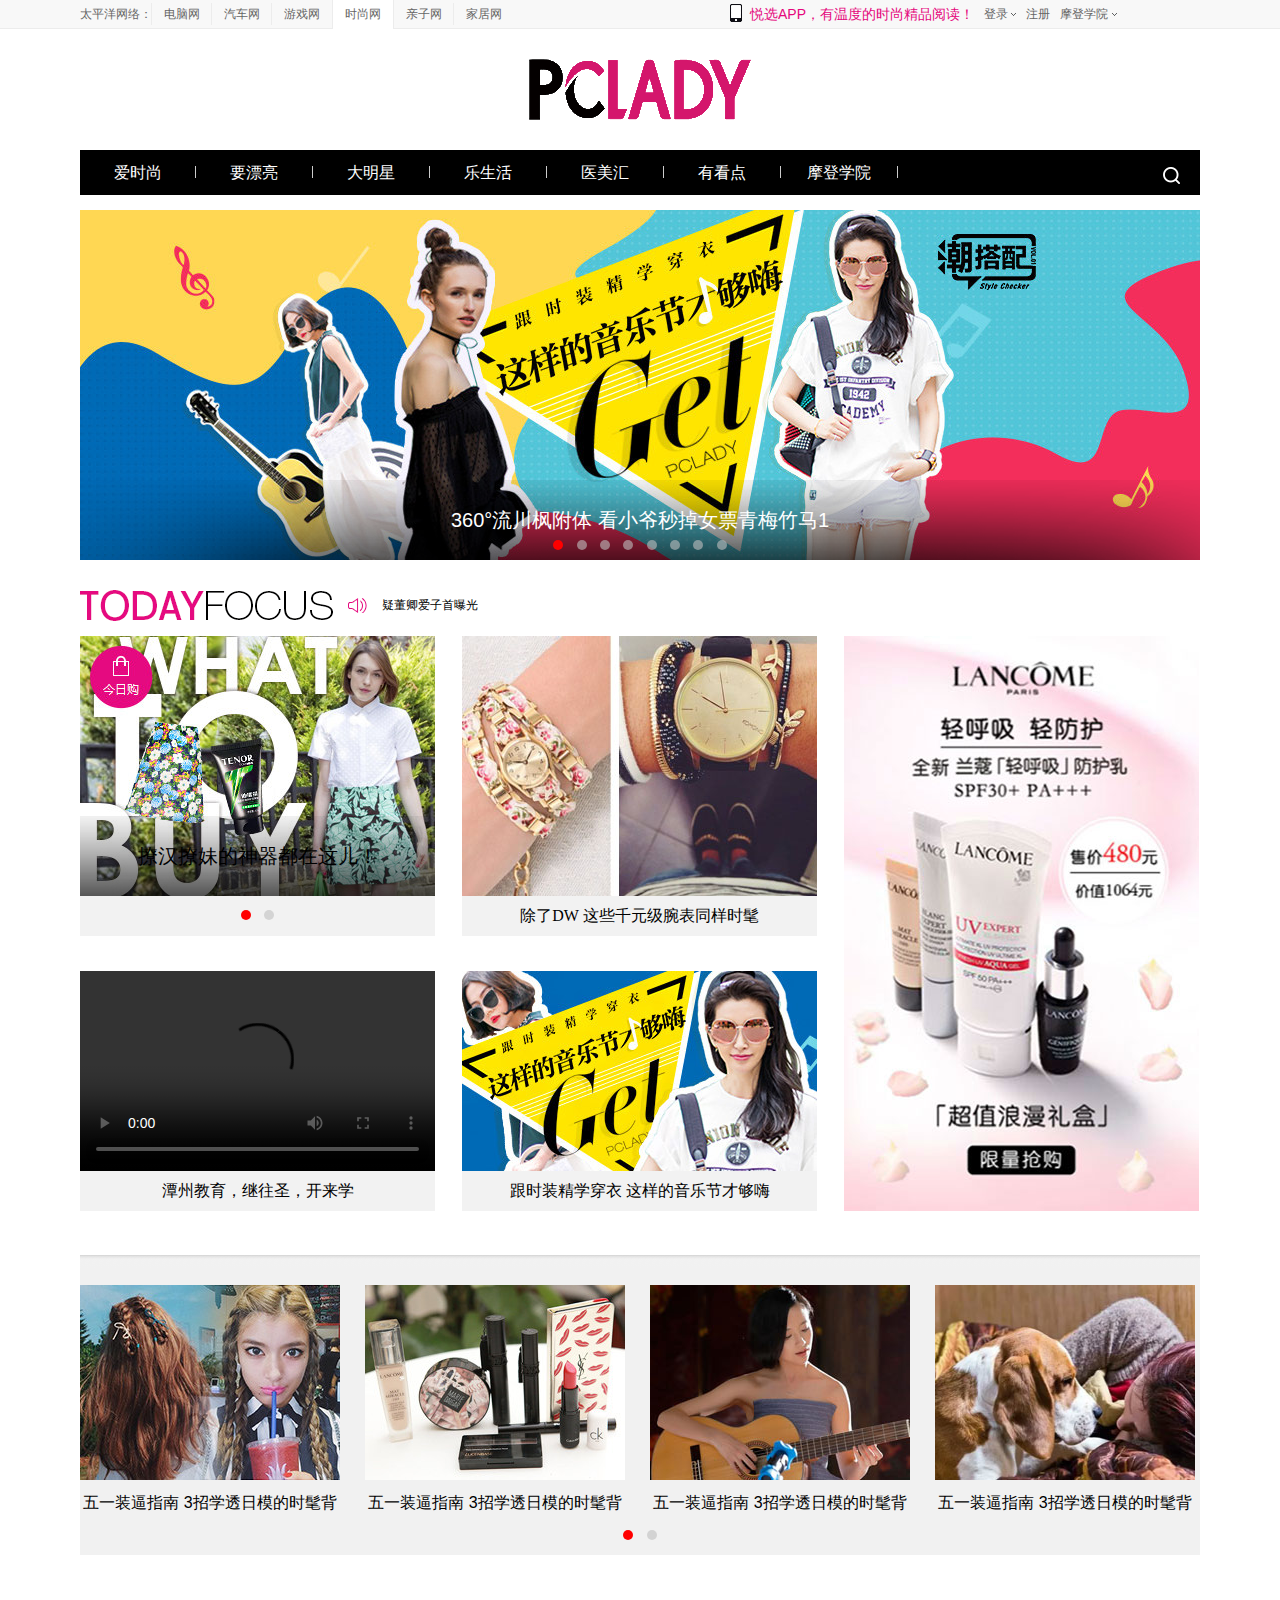
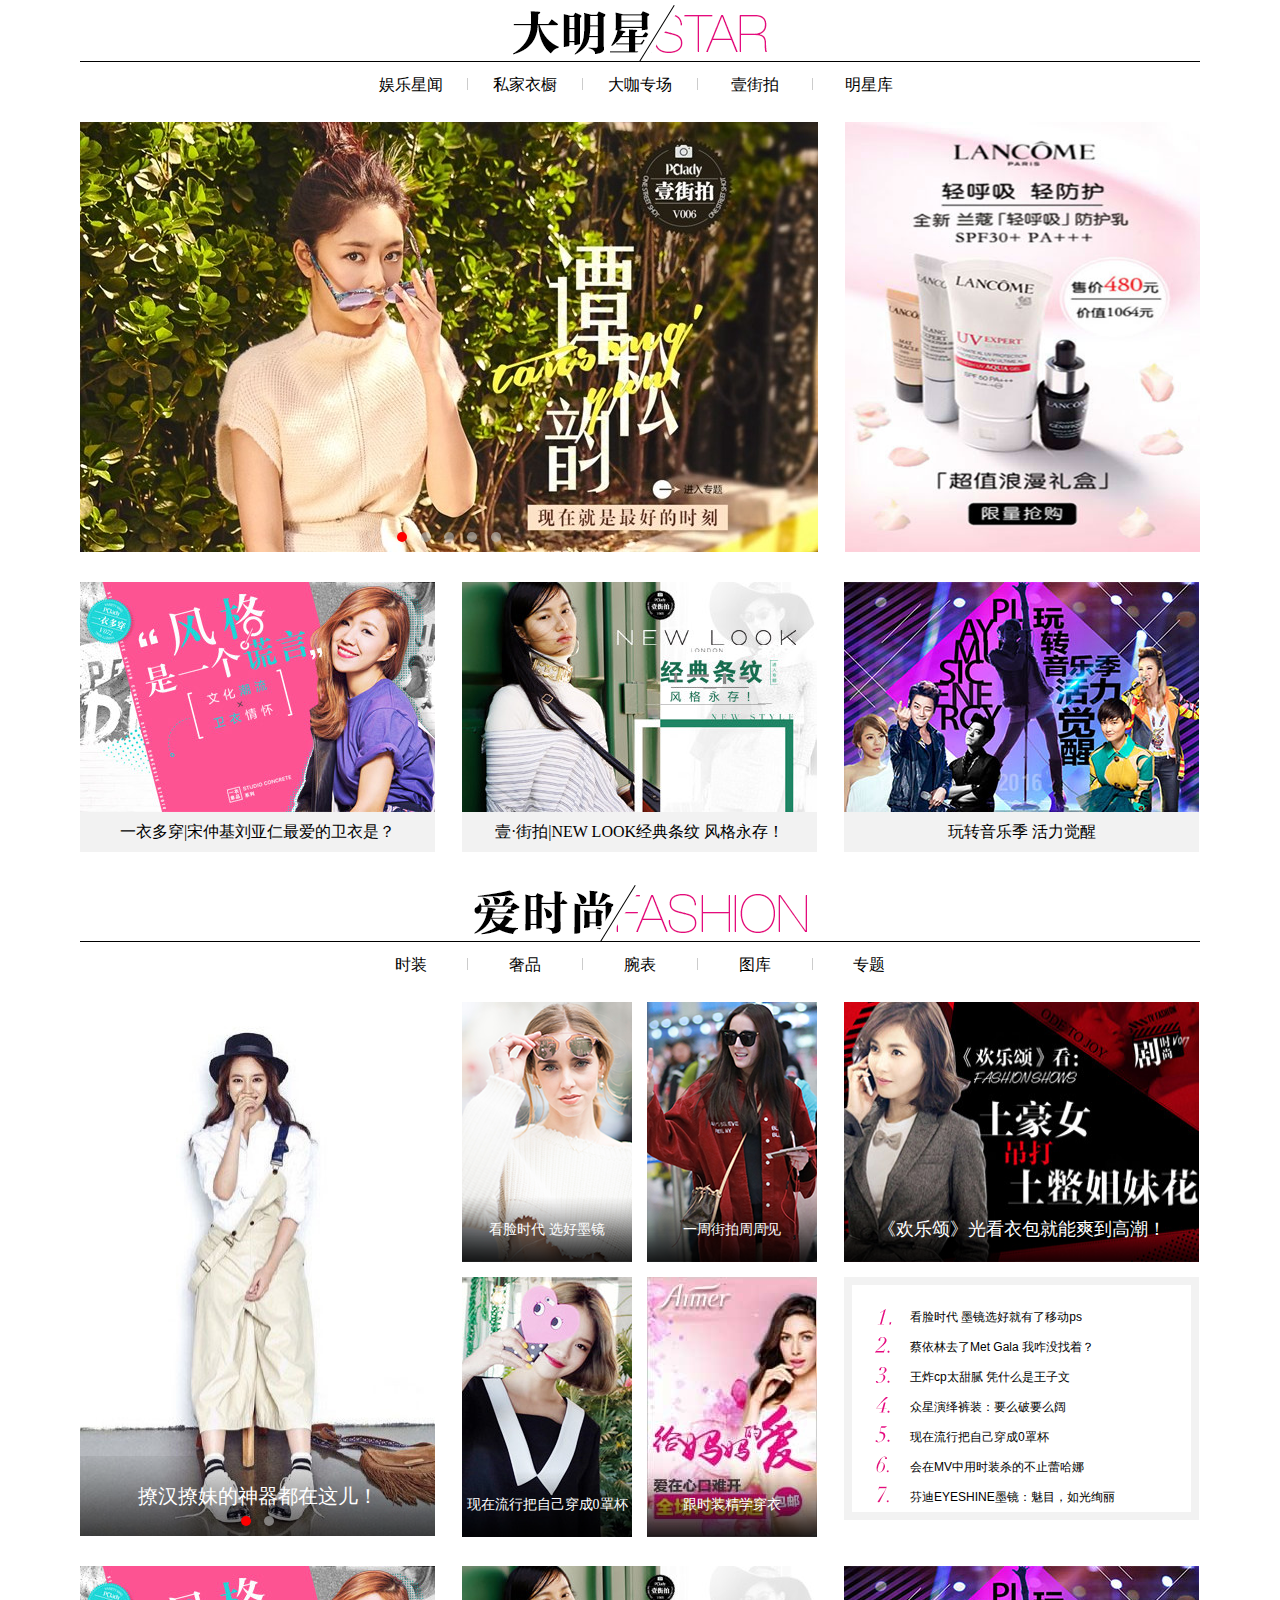
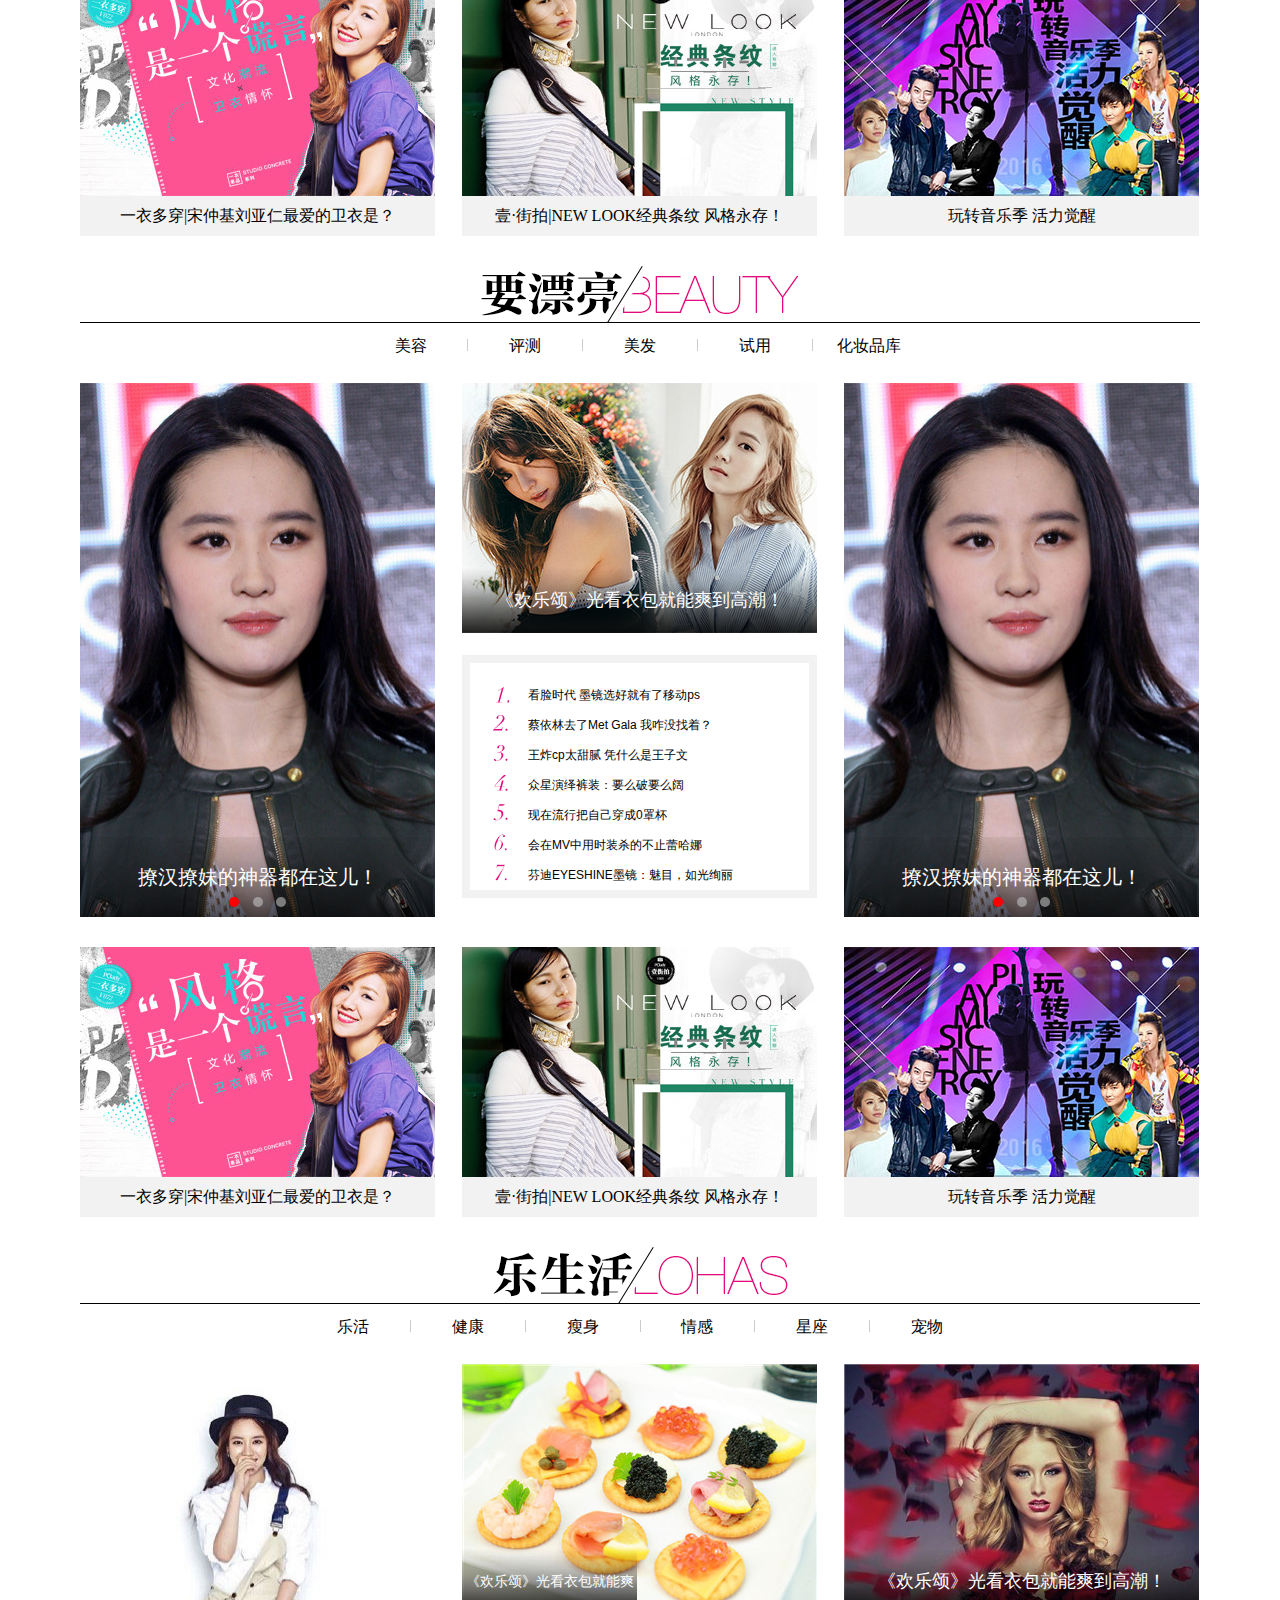
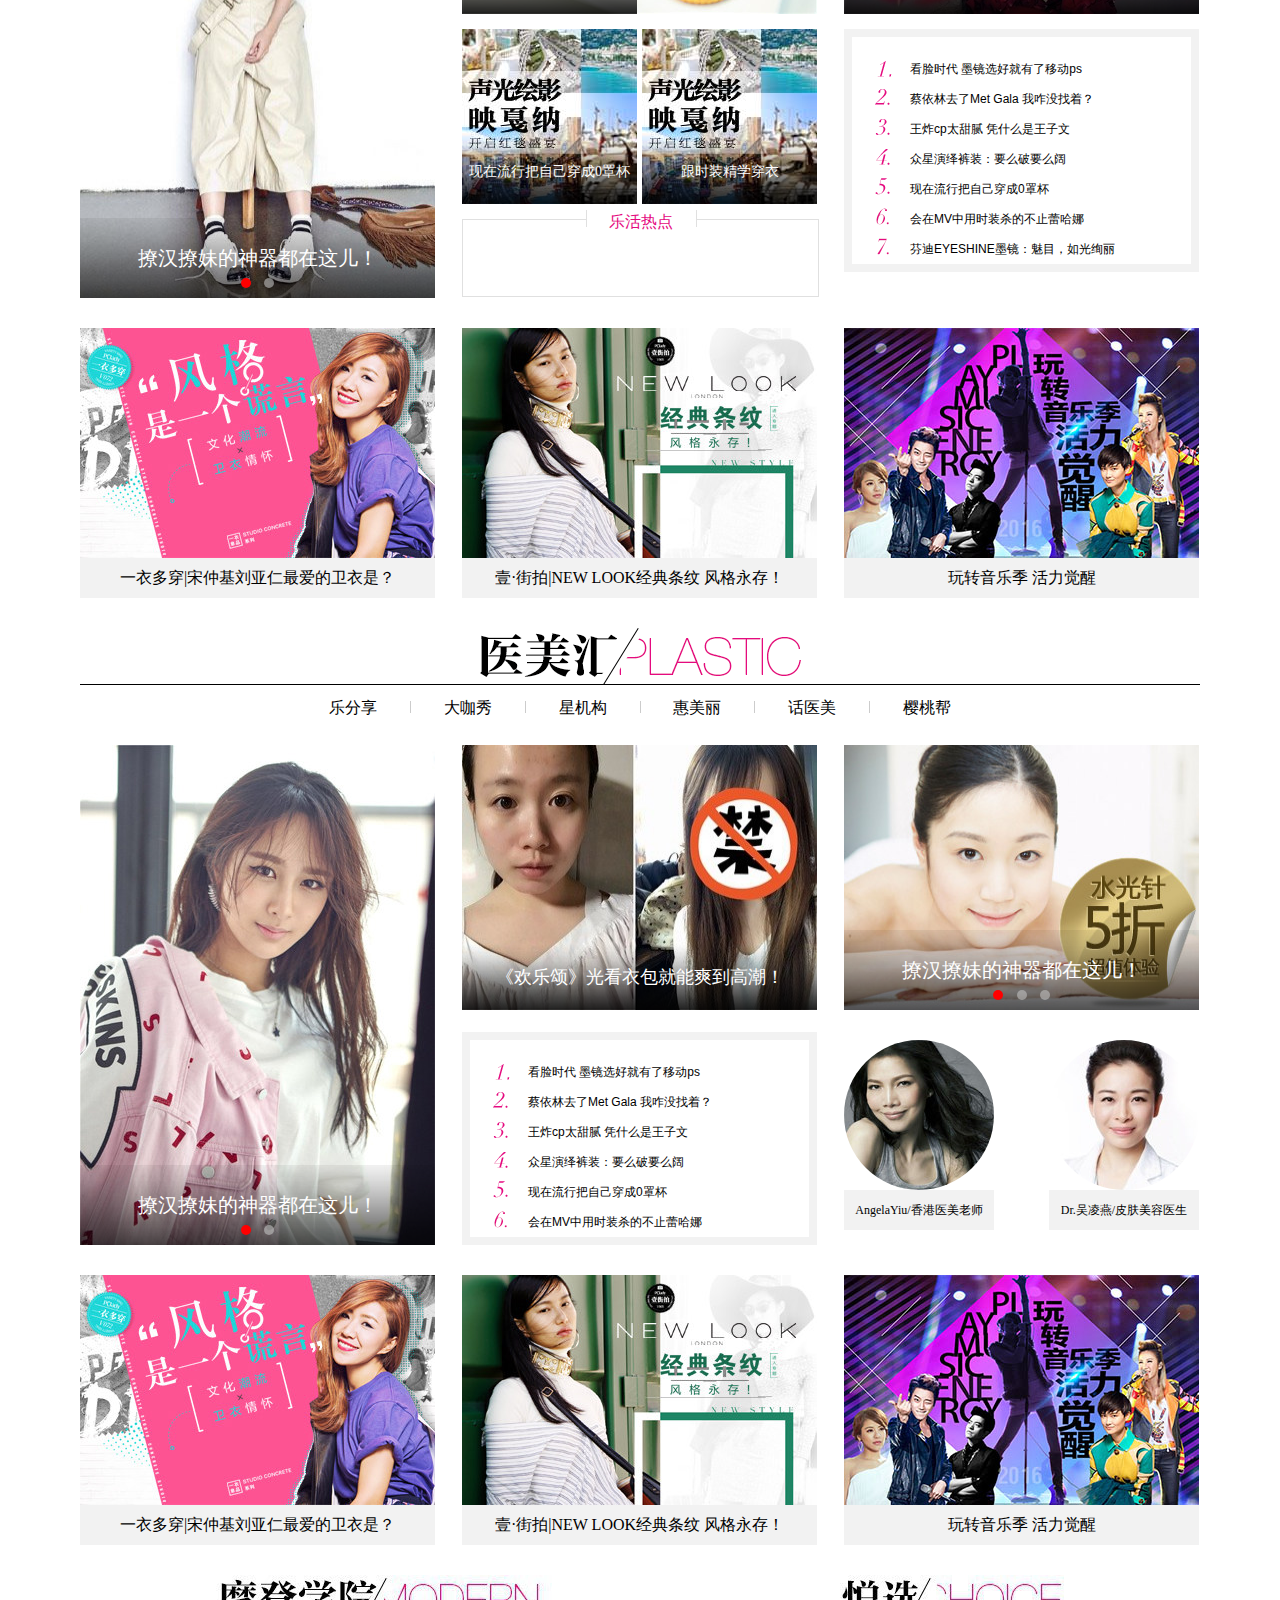
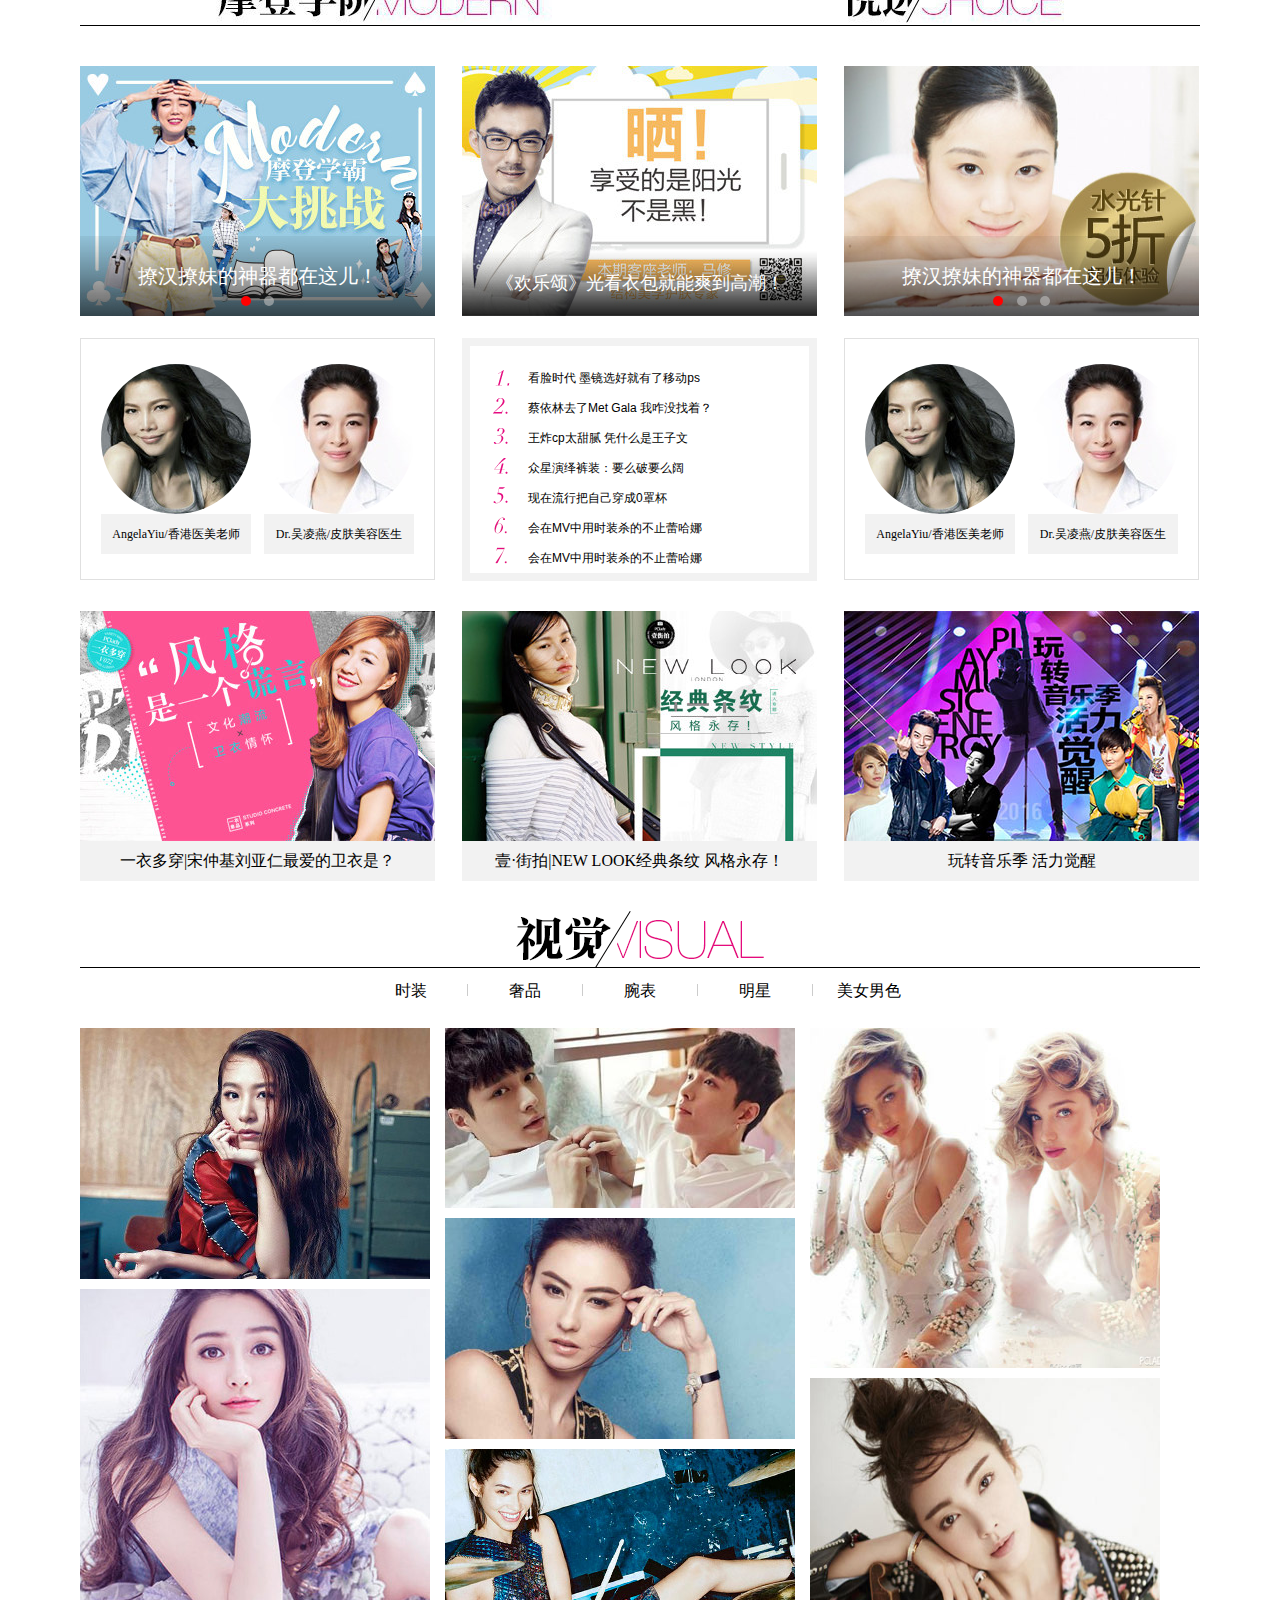
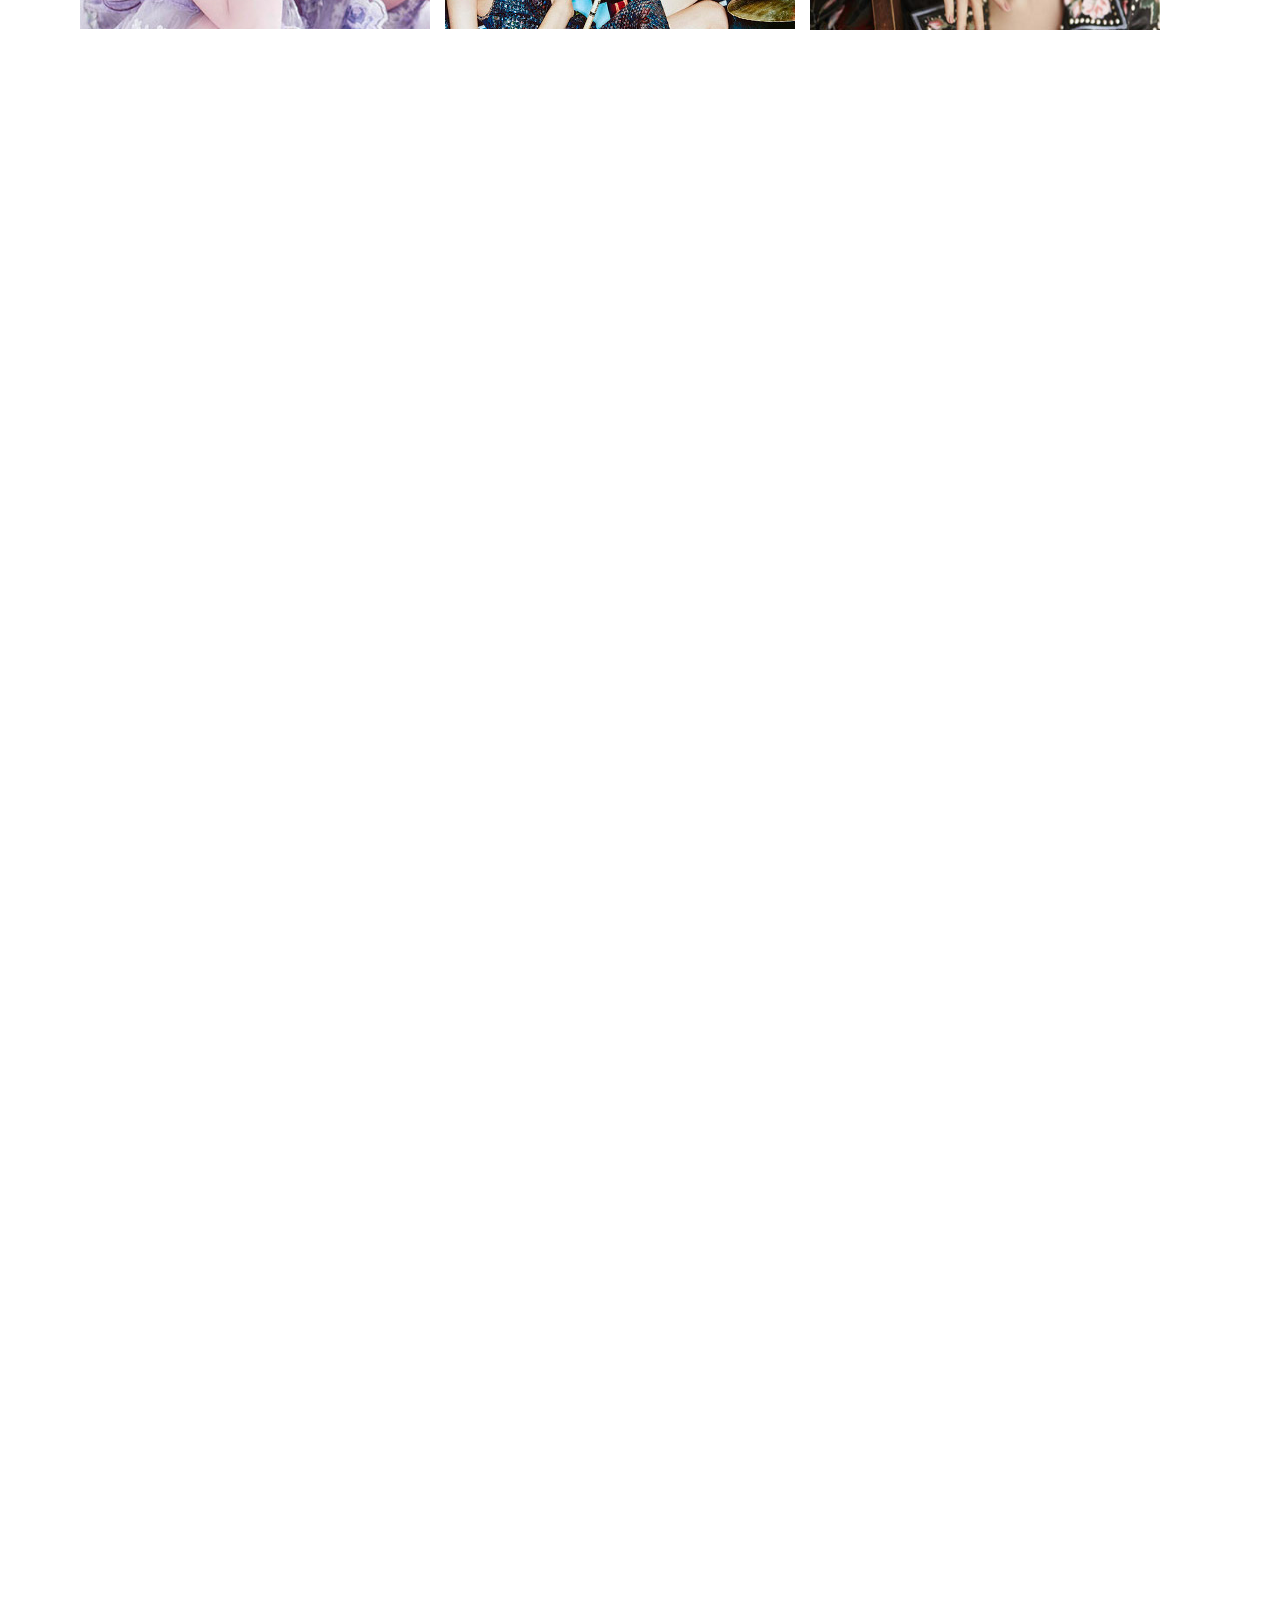
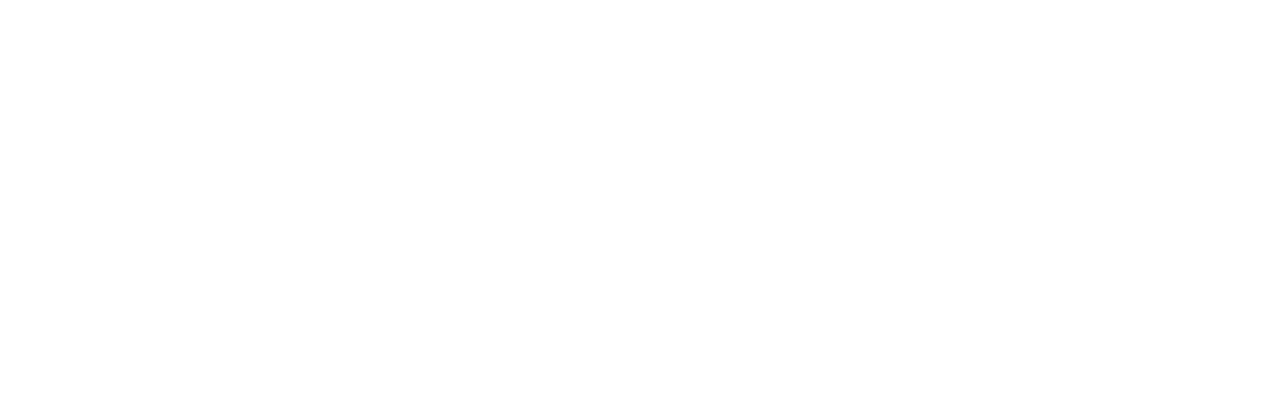
<file: Pacific/index.html>
<!doctype html>
<html lang="en">
	<head>
		<!--声明当前页面的编码集GBK,gb2312(中文编码)，UTF-8(国际编码)-->
		<meta charset="UTF-8">

		<!--声明当前页面三要素-->
		<title>网页标题</title>
		<meta name="Keywords" content="关键字,关键字">
	
		<meta name="Description" content="描述">
		<link rel="stylesheet" href="css/reset.css">
		<link rel="stylesheet" href="css/public.css">
		<link rel="stylesheet" href="css/index.css">
		<!--css样式 层叠样式表 化妆品 衣服-->
		
		<script src="js/jquery-1.12.1.min.js"></script>
		<script src="js/index.js"></script>
	</head>
	<body>
		<!--头部开始-->
		<div class="head">
			
			<div class="nav clearfix">
				<!--头部左边导航-开始-->
				<div class="nav-left fl">
					<em class="fl">太平洋网络：</em>
					<a href="" class="first">电脑网</a>
					<a href="">汽车网</a>
					<a href="">游戏网</a>
					<a href="" class="cur">时尚网</a>
					<a href="">亲子网</a>
					<a href="">家居网</a>
				</div>
				<!--头部左边导航-结束-->

				<!--头部右边导航-开始-->
				<div class="nav-right fr">
					<ul>
						<li class="icon">
							<a href="">
								<i></i>
								悦选APP，有温度的时尚精品阅读！
							</a>
						</li>
						<li class="login">
							<a href="javascript:;">登录</a>
							<i class="rot"></i>

							<div class="slidemenu">
								<span></span>
								<div class="slidemenu-con">
									<a href=""><i></i>通行证登录</a>
									<a href=""><i></i>微博登录</a>
									<a href=""><i></i>QQ登录</a>
									<a href=""><i></i>微信登录</a>
								</div>
								
							</div>
						</li>
						<li><a href="">注册</a></li>
						<li class="login">
							<a href="javascript:;">摩登学院</a>
							<i class="rot"></i>

							<div class="slidemenu slidelast">
								<span></span>
								<div class="slidemenu-con">
									<a href="">首页</a>
									<a href="">摩登课程</a>
									<a href="">外貌协会</a>
									<a href="">活动中心</a>
								</div>
								
							</div>
						</li>
					</ul>
				</div>
				<!--头部右边导航-结束-->
			</div>
		</div>
		<!--头部开始-->

		<!-- logo下导航-开始 -->
		<div class="biglogo">
			<!--logo开始-->
			<a href="" class="logo"></a>
			<!--logo结束-->

			<!--logo下顶级导航开始-->
			<div class="top-nav clearfix">
				<div class="nav-list fl">
					<a href="">爱时尚</a>
					<i></i>
					<a href="">要漂亮</a>
					<i></i>
					<a href="">大明星</a>
					<i></i>
					<a href="">乐生活</a>
					<i></i>
					<a href="">医美汇</a>
					<i></i>
					<a href="">有看点</a>
					<i></i>
					<a href="">摩登学院</a>
					<i></i>
				</div>
				
				<div class="search-btn fr">
					<form action="">
						<input type="text" class="text">
						<div class="search-bg">
							<input type="submit" value="" class="search">
						</div>
					</form>
				</div>
			</div>
			<!--logo下导航结束-->

			<!--logo下二级导航开始-->
			<div class="sub-nav">
				<ul>
					<li>
						<a href="">时装</a>
						<i></i>
						<a href="">奢品</a>
						<i></i>
						<a href="">腕表</a>
						<i></i>
						<a href="">图库</a>
						<i></i>
						<a href="">专题</a>
						<i></i>
						<span></span>
					</li>
					<li>
						<a href="">时尚</a>
						<i></i>
						<a href="">美容</a>
						<i></i>
						<a href="">评测</a>
						<i></i>
						<a href="">美发</a>
						<i></i>
						<a href="">试用</a>
						<i></i>
						<a href="">化妆品库</a>
						<span></span>
					</li>
					<li>
						<a href="">乐活</a>
						<i></i>
						<a href="">健康</a>
						<i></i>
						<a href="">瘦身</a>
						<i></i>
						<a href="">情感</a>
						<i></i>
						<a href="">婚嫁</a>
						<i></i>
						<a href="">宠物</a>
						<i></i>
						<a href="">星座</a>
						<i></i>
						<a href="">测试</a>
						<i></i>
						<a href="">百科</a>
						<i></i>
						<a href="">知识库</a>
						<span></span>
					</li>
					<li>
						<a href="">医美首页</a>
						<i></i>
						<a href="">乐分享</a>
						<i></i>
						<a href="">大咖秀</a>
						<i></i>
						<a href="">星机构</a>
						<i></i>
						<a href="">惠美丽</a>
						<i></i>
						<a href="">话医美</a>
						<i></i>
						<a href="">樱桃帮</a>
						<span></span>
					</li>
					<li>
						<a href="">视频首页</a>
						<i></i>
						<a href="">独家原创</a>
						<i></i>
						<a href="">美丽公开课</a>
						<i></i>
						<a href="">美容美体</a>
						<i></i>
						<a href="">时尚秀场</a>
						<i></i>
						<a href="">品牌创意</a>
						<span></span>
					</li>
					<li>
						<a href="">医美首页</a>
						<i></i>
						<a href="">乐分享</a>
						<i></i>
						<a href="">大咖秀</a>
						<i></i>
						<a href="">星机构</a>
						<i></i>
						<a href="">惠美丽</a>
						<i></i>
						<a href="">话医美</a>
						<i></i>
						<a href="">樱桃帮</a>
						<span></span>
					</li>
					<li>
						<a href="">摩登首页</a>
						<i></i>
						<a href="">摩登课堂</a>
						<i></i>
						<a href="">外貌协会</a>
						<i></i>
						<a href="">活动中心</a>
						<i></i>
						<a href="">惠美丽</a>
						<i></i>
						<a href="">话医美</a>
						<i></i>
						<a href="">樱桃帮</a>
						<span></span>
					</li>
				</ul>
			</div>
			<!--logo下二级导航结束-->
		</div>
		<!-- logo下导航-结束 -->
		
		<!-- banner轮播图开始 -->
		<div class="banner">
			<div class="slide">
				
				<!-- 滚动部分 -->
				<div class="slide-wrap">
					<ul>
						<li><a href=""><img src="images/8.jpg" width="" height="" alt=""><span>360°流川枫附体 看小爷秒掉女票青梅竹马8</span></a></li>
						<li><a href=""><img src="images/1.jpg" width="" height=""  alt=""><span>360°流川枫附体 看小爷秒掉女票青梅竹马1</span></a></li>
						<li><a href=""><img src="images/2.jpg" width="" height=""  alt=""><span>360°流川枫附体 看小爷秒掉女票青梅竹马2</span></a></li>
						<li><a href=""><img src="images/3.jpg" width="" height=""  alt=""><span>360°流川枫附体 看小爷秒掉女票青梅竹马3</span></a></li>
						<li><a href=""><img src="images/4.jpg" width="" height=""  alt=""><span>360°流川枫附体 看小爷秒掉女票青梅竹马4</span></a></li>
						<li><a href=""><img src="images/5.jpg" width="" height=""  alt=""><span>360°流川枫附体 看小爷秒掉女票青梅竹马5</span></a></li>
						<li><a href=""><img src="images/6.jpg" width="" height=""  alt=""><span>360°流川枫附体 看小爷秒掉女票青梅竹马6</span></a></li>
						<li><a href=""><img src="images/7.jpg" width="" height=""  alt=""><span>360°流川枫附体 看小爷秒掉女票青梅竹马7</span></a></li>
						<li><a href=""><img src="images/8.jpg" width="" height="" alt=""><span>360°流川枫附体 看小爷秒掉女票青梅竹马8</span></a></li>
						<li><a href=""><img src="images/1.jpg" width="" height="" alt=""><span>360°流川枫附体 看小爷秒掉女票青梅竹马1</span></a></li>
					</ul>
				</div>

				<!-- 按钮部分 -->
				<div class="btn">
					<a href="javascript:;" class="prev"></a>
					<a href="javascript:;" class="next"></a>
				</div>

				<!--底部小按钮-->
				<div class="tab">
					<a href="javascript:;" class="active"></a>
					<a href="javascript:;"></a>
					<a href="javascript:;"></a>
					<a href="javascript:;"></a>
					<a href="javascript:;"></a>
					<a href="javascript:;"></a>
					<a href="javascript:;"></a>
					<a href="javascript:;"></a>
				</div>
			</div>
		</div>
		<!-- banner轮播图结束 -->

		<!--今日焦点开始-->
		<div class="todayFocus">
			<div class="main">
				<!-- 头部部分开始 -->
				<div class="thead">
					<div class="thead-icon fl"></div>
					<div class="thead-scroll fl">
						<i class="horn fl"></i>
						<div class="scroll-wrap fl">
							<ul>
								<li><a href="">奔跑吧兄弟破5亿</a></li>
								<li><a href="">疑董卿爱子首曝光</a></li>
								<li><a href="">孙俪家霸王花爱美</a></li>
								<li><a href="">靳东演鬼吹灯</a></li>
								<li><a href="">奔跑吧兄弟破5亿</a></li>
								<li><a href="">疑董卿爱子首曝光</a></li>
							</ul>
						</div>
					</div>
				</div>
				<!-- 头部部分结束 -->

				<!-- 内容部分开始 -->
				<div class="tbody lrm">
					<div class="tbody-left fl">
						<!-- 轮播图 -->
						<div class="slide">
				
							<!-- 滚动部分 -->
							<div class="slide-wrap">
								<ul>
									<li><a href=""><img src="images/todayfocus2.jpg" width="" height=""  alt=""><span>不得不备的一件时尚内搭T</span></a></li>
									<li><a href=""><img src="images/todayfocus1.jpg" width="" height=""  alt=""><span>撩汉撩妹的神器都在这儿！</span></a></li>
									<li><a href=""><img src="images/todayfocus2.jpg" width="" height=""  alt=""><span>不得不备的一件时尚内搭T</span></a></li>
									<li><a href=""><img src="images/todayfocus1.jpg" width="" height=""  alt=""><span>撩汉撩妹的神器都在这儿！</span></a></li>
								</ul>
							</div>

							<!-- 按钮部分 -->
							<div class="btn">
								<a href="javascript:;" class="prev"></a>
								<a href="javascript:;" class="next"></a>
							</div>

							<!--底部小按钮-->
							<div class="tab">
								<a href="javascript:;" class="active"></a>
								<a href="javascript:;"></a>
							</div>
						</div>

						<!-- flash -->
						<div class="flash des">
							<!-- videop视频autoplay  audio音频loop flash embed autostart -->
							<video style="vertical-align:top;" -autoplay="autoplay" loop="loop" controls="controls" width="355" height="200">
								<source type="video/mp4" src="http://cloud.video.taobao.com/play/u/1829186905/p/1/e/6/t/1/32103352.mp4">
								<embed src="http://player.youku.com/player.php/sid/XNzE0NDY5ODY0/v.swf" -autostart="true" allowFullScreen="true" quality="high" width="355" height="200" align="middle" allowScriptAccess="always" type="application/x-shockwave-flash"></embed>
							</video>

							<a href=""><span>潭州教育，继往圣，开来学</span></a>
						</div>
					</div>
					<div class="tbody-center fl">
						<div class="tbody-center-top des">
							<a href="">
								<img src="images/todayfocus3.jpg" width="355" height="260" alt="">
								<span>除了DW 这些千元级腕表同样时髦</span>
							</a>
						</div>
						<div class="tbody-center-bottom des">
							<a href="">
								<img src="images/todayfocus4.jpg" width="355" height="200" alt="">
								<span>跟时装精学穿衣 这样的音乐节才够嗨</span>
							</a>
						</div>
					</div>
					<div class="tbody-right fl">
						<div class="side des">
							<a href=""><img src="images/ad1.jpg" width="" height="" alt=""></a>
						</div>
					</div>
				</div>
				<!-- 内容部分结束 -->
			</div>
		</div>
		<!--今日焦点结束-->
		
		<!-- 焦点新闻开始 -->
		<div class="modBox">
			<div class="main">
				<div class="slide">
				
					<!-- 滚动部分 -->
					<div class="slide-wrap">
						<ul class="clearfix">
							<li>
								<a href=""><img src="images/modBox4.jpg" width="260" height="195" alt=""><span>五一装逼指南 3招学透日模的时髦背影照</span></a>
								<a href=""><img src="images/modBox5.jpg" width="260" height="195"alt=""><span>五一装逼指南 3招学透日模的时髦背影照</span></a>
								<a href=""><img src="images/modBox6.jpg" width="260" height="195" alt=""><span>五一装逼指南 3招学透日模的时髦背影照</span></a>
								<a href=""><img src="images/modBox7.jpg" width="260" height="195" alt=""><span>五一装逼指南 3招学透日模的时髦背影照</span></a>
							</li>
							<li>
								<a href=""><img src="images/modBox1.jpg" width="260" height="195" alt=""><span>五一装逼指南 3招学透日模的时髦背影照</span></a>
								<a href=""><img src="images/modBox2.jpg" width="260" height="195"alt=""><span>五一装逼指南 3招学透日模的时髦背影照</span></a>
								<a href=""><img src="images/modBox3.jpg" width="260" height="195" alt=""><span>五一装逼指南 3招学透日模的时髦背影照</span></a>
								<a href=""><img src="images/modBox4.jpg" width="260" height="195" alt=""><span>五一装逼指南 3招学透日模的时髦背影照</span></a>
							</li>
							<li>
								<a href=""><img src="images/modBox5.jpg" width="260" height="195" alt=""><span>五一装逼指南 3招学透日模的时髦背影照</span></a>
								<a href=""><img src="images/modBox6.jpg" width="260" height="195"alt=""><span>五一装逼指南 3招学透日模的时髦背影照</span></a>
								<a href=""><img src="images/modBox7.jpg" width="260" height="195" alt=""><span>五一装逼指南 3招学透日模的时髦背影照</span></a>
								<a href=""><img src="images/modBox8.jpg" width="260" height="195" alt=""><span>五一装逼指南 3招学透日模的时髦背影照</span></a>
							</li>
							<li>
								<a href=""><img src="images/modBox1.jpg" width="260" height="195" alt=""><span>五一装逼指南 3招学透日模的时髦背影照</span></a>
								<a href=""><img src="images/modBox2.jpg" width="260" height="195"alt=""><span>五一装逼指南 3招学透日模的时髦背影照</span></a>
								<a href=""><img src="images/modBox3.jpg" width="260" height="195" alt=""><span>五一装逼指南 3招学透日模的时髦背影照</span></a>
								<a href=""><img src="images/modBox4.jpg" width="260" height="195" alt=""><span>五一装逼指南 3招学透日模的时髦背影照</span></a>
							</li>
						</ul>
					</div>

					<!-- 按钮部分 -->
					<div class="btn">
						<a href="javascript:;" class="prev"></a>
						<a href="javascript:;" class="next"></a>
					</div>

					<!--底部小按钮-->
					<div class="tab">
						<a href="javascript:;" class="active"></a>
						<a href="javascript:;"></a>
					</div>
				</div>
			</div>
		</div>
		<!-- 焦点新闻结束 -->
		
		<!-- 大明星开始 -->
		<div class="star">
			<div class="main">
				<!-- 头部 -->
				<div class="thead">
					
					<!-- 头部图片 -->
					<div class="thead-icon">
						<b></b>
					</div>
					
					<!-- 头部导航 -->
					<div class="nav-list">
						<a href="" class="">娱乐星闻</a>
						<i></i>
						<a href="" class="">私家衣橱</a>
						<i></i>
						<a href="">大咖专场</a>
						<i></i>
						<a href="">壹街拍</a>
						<i></i>
						<a href="">明星库</a>
					</div>
				</div>
				
				<!-- 内容 -->
				<div class="tbody">
					<div class="slide fl">
						<!-- 滚动部分 -->
						<div class="slide-wrap">
							<ul>
								<li style="display:block"><a href=""><img src="images/st1.jpg" width="738" height="430" alt=""></a></li>
								<li><a href=""><img src="images/st2.jpg" width="738" height="430" alt=""></a></li>
								<li><a href=""><img src="images/st3.jpg" width="738" height="430" alt=""></a></li>
								<li><a href=""><img src="images/st4.jpg" width="738" height="430" alt=""></a></li>
								<li><a href=""><img src="images/st5.jpg" width="738" height="430" alt=""></a></li>
							</ul>
						</div>
						
						

						<!--底部小按钮-->
						<div class="tab">
							<a href="javascript:;" class="active"></a>
							<a href="javascript:;"></a>
							<a href="javascript:;"></a>
							<a href="javascript:;"></a>
							<a href="javascript:;"></a>
						</div>

						<!-- 缩略图部分 -->
						<div class="smallImg">
							<ul>
								<li><img src="images/st1.jpg" width="115" height="70" alt=""><i></i></li>
								<li><img src="images/st2.jpg" width="115" height="70" alt=""><i></i></li>
								<li><img src="images/st3.jpg" width="115" height="70" alt=""><i></i></li>
								<li><img src="images/st4.jpg" width="115" height="70" alt=""><i></i></li>
								<li><img src="images/st5.jpg" width="115" height="70" alt=""><i></i></li>
							</ul>
						</div>

					</div>

					<div class="side fr">
						<a href=""><img src="images/ad1.jpg" width="355" height="430" alt=""></a>
					</div>
				</div>

				<!-- 底部新闻 -->
				<div class="tfoot des">
					<ul>
						<li><a href=""><img src="images/stBox1.jpg" alt="" width="355" height="230" /><span>一衣多穿|宋仲基刘亚仁最爱的卫衣是？</span></a></li>
						<li><a href=""><img src="images/stBox2.jpg" alt="" width="355" height="230" /><span>壹·街拍|NEW LOOK经典条纹 风格永存！</span></a></li>
						<li><a href=""><img src="images/stBox3.jpg" alt="" width="355" height="230" /><span>玩转音乐季 活力觉醒</span></a></li>
					</ul>
				</div>
			</div>
		</div>
		<!-- 大明星结束 -->

		<!-- 爱时尚开始 -->
		<div class="fashion">
			<div class="main clearfix">
				<!-- 头部 -->
				<div class="thead">
					
					<!-- 头部图片 -->
					<div class="thead-icon">
						<b></b>
					</div>
					
					<!-- 头部导航 -->
					<div class="nav-list">
						<a href="" class="">时装</a>
						<i></i>
						<a href="" class="">奢品</a>
						<i></i>
						<a href="">腕表</a>
						<i></i>
						<a href="">图库</a>
						<i></i>
						<a href="">专题</a>
					</div>
				</div>
				
				<!-- 内容 -->
				<div class="tbody lrm clearfix">
					<!-- tbody左边 -->
					<div class="tbody-left fl">
						<!-- 轮播图 -->
						<div class="slide">
				
							<!-- 滚动部分 -->
							<div class="slide-wrap">
								<ul>
									<li><a href=""><img src="images/fashion2.jpg" width="355" height="534"  alt=""><span>不得不备的一件时尚内搭T</span></a></li>
									<li><a href=""><img src="images/fashion1.jpg" width="355" height="534"  alt=""><span>撩汉撩妹的神器都在这儿！</span></a></li>
									<li><a href=""><img src="images/fashion2.jpg" width="355" height="534"  alt=""><span>不得不备的一件时尚内搭T</span></a></li>
									<li><a href=""><img src="images/fashion1.jpg" width="355" height="534"  alt=""><span>撩汉撩妹的神器都在这儿！</span></a></li>
								</ul>
							</div>

							<!-- 按钮部分 -->
							<div class="btn">
								<a href="javascript:;" class="prev"></a>
								<a href="javascript:;" class="next"></a>
							</div>

							<!--底部小按钮-->
							<div class="tab">
								<a href="javascript:;" class="active"></a>
								<a href="javascript:;"></a>
							</div>
						</div>
					</div>

					<!-- tbody中间 -->
					<div class="tbody-center fl">
						<div class="tbody-center-top clearfix">
							<a href="" class="fl">
								<img src="images/facenter1.png" width="170" height="260" alt="">
								<span>看脸时代 选好墨镜</span>
							</a>

							<a href="" class="fr" >
								<img src="images/facenter2.png" width="170" height="260" alt="">
								<span>一周街拍周周见</span>
							</a>
						</div>

						<div class="tbody-center-bottom clearfix marginTop15">
							<a href="" class="fl">
								<img src="images/facenter3.png" width="170" height="260" alt="">
								<span>现在流行把自己穿成0罩杯</span>
							</a>

							<a href=""  class="fr">
								<img src="images/facenter4.png" width="170" height="260" alt="">
								<span>跟时装精学穿衣</span>
							</a>
						</div>
					</div>

					<!-- tbody右边 -->
					<div class="tbody-right fl">
						<div class="side">
							<a href="" class="adImg"><img src="images/ad3.jpg" width="355" height="260" alt=""><span>《欢乐颂》光看衣包就能爽到高潮！</span></a>
						</div>

						<div class="hotList marginTop15">
							<ul>
								<li><a href="">看脸时代 墨镜选好就有了移动ps</a></li>
								<li><a href="">蔡依林去了Met Gala 我咋没找着？</a></li>
								<li><a href="">王炸cp太甜腻 凭什么是王子文</a></li>
								<li><a href="">众星演绎裤装：要么破要么阔</a></li>
								<li><a href="">现在流行把自己穿成0罩杯</a></li>
								<li><a href="">会在MV中用时装杀的不止蕾哈娜</a></li>
								<li><a href="">芬迪EYESHINE墨镜：魅目，如光绚丽</a></li>
							</ul>
						</div>
					</div>
				</div>

				<!-- 底部新闻 -->
				<div class="tfoot des">
					<ul>
						<li><a href=""><img src="images/stBox1.jpg" alt="" width="355" height="230" /><span>一衣多穿|宋仲基刘亚仁最爱的卫衣是？</span></a></li>
						<li><a href=""><img src="images/stBox2.jpg" alt="" width="355" height="230" /><span>壹·街拍|NEW LOOK经典条纹 风格永存！</span></a></li>
						<li><a href=""><img src="images/stBox3.jpg" alt="" width="355" height="230" /><span>玩转音乐季 活力觉醒</span></a></li>
					</ul>
				</div>
			</div>
		</div>

		<!-- 爱时尚结束 -->

		<!-- 爱漂亮开始 -->
		<div class="beautiful">
			<div class="main clearfix">
				<!-- 头部 -->
				<div class="thead">
					
					<!-- 头部图片 -->
					<div class="thead-icon">
						<b></b>
					</div>
					
					<!-- 头部导航 -->
					<div class="nav-list">
						<a href="" class="">美容</a>
						<i></i>
						<a href="" class="">评测</a>
						<i></i>
						<a href="">美发</a>
						<i></i>
						<a href="">试用</a>
						<i></i>
						<a href="">化妆品库</a>
					</div>
				</div>
	
				<!-- 内容 -->
				<div class="tbody lrm clearfix">
					<!-- tbody左边 -->
					<div class="tbody-left fl">
						<!-- 轮播图 -->
						<div class="slide">
				
							<!-- 滚动部分 -->
							<div class="slide-wrap">
								<ul>
									<li><a href=""><img src="images/beautiful3.jpg" width="355" height="534"  alt=""><span>不得不备的一件时尚内搭T</span></a></li>
									<li><a href=""><img src="images/beautiful1.jpg" width="355" height="534"  alt=""><span>撩汉撩妹的神器都在这儿！</span></a></li>
									<li><a href=""><img src="images/beautiful2.jpg" width="355" height="534"  alt=""><span>不得不备的一件时尚内搭T</span></a></li>
									<li><a href=""><img src="images/beautiful3.jpg" width="355" height="534"  alt=""><span>不得不备的一件时尚内搭T</span></a></li>
									<li><a href=""><img src="images/beautiful1.jpg" width="355" height="534"  alt=""><span>撩汉撩妹的神器都在这儿！</span></a></li>
								</ul>
							</div>

							<!-- 按钮部分 -->
							<div class="btn">
								<a href="javascript:;" class="prev"></a>
								<a href="javascript:;" class="next"></a>
							</div>

							<!--底部小按钮-->
							<div class="tab">
								<a href="javascript:;" class="active"></a>
								<a href="javascript:;"></a>
								<a href="javascript:;"></a>
							</div>
						</div>
					</div>

					<!-- tbody中间 -->
					<div class="tbody-center fl">
						<div class="tbody-center-top clearfix">
							<div class="side">
								<a href="" class="adImg"><img src="images/ad4.jpg" width="355" height="250" alt=""><span>《欢乐颂》光看衣包就能爽到高潮！</span></a>
							</div>
						</div>

						<div class="tbody-center-bottom clearfix marginTop15">
							<div class="hotList marginTop22">
								<ul>
									<li><a href="">看脸时代 墨镜选好就有了移动ps</a></li>
									<li><a href="">蔡依林去了Met Gala 我咋没找着？</a></li>
									<li><a href="">王炸cp太甜腻 凭什么是王子文</a></li>
									<li><a href="">众星演绎裤装：要么破要么阔</a></li>
									<li><a href="">现在流行把自己穿成0罩杯</a></li>
									<li><a href="">会在MV中用时装杀的不止蕾哈娜</a></li>
									<li><a href="">芬迪EYESHINE墨镜：魅目，如光绚丽</a></li>
								</ul>
							</div>
						</div>
					</div>

					<!-- tbody右边 -->
					<div class="tbody-right fl">
						<div class="slide">
				
							<!-- 滚动部分 -->
							<div class="slide-wrap">
								<ul>
									<li><a href=""><img src="images/beautiful3.jpg" width="355" height="534"  alt=""><span>不得不备的一件时尚内搭T</span></a></li>
									<li><a href=""><img src="images/beautiful1.jpg" width="355" height="534"  alt=""><span>撩汉撩妹的神器都在这儿！</span></a></li>
									<li><a href=""><img src="images/beautiful2.jpg" width="355" height="534"  alt=""><span>不得不备的一件时尚内搭T</span></a></li>
									<li><a href=""><img src="images/beautiful3.jpg" width="355" height="534"  alt=""><span>不得不备的一件时尚内搭T</span></a></li>
									<li><a href=""><img src="images/beautiful1.jpg" width="355" height="534"  alt=""><span>撩汉撩妹的神器都在这儿！</span></a></li>
								</ul>
							</div>

							<!-- 按钮部分 -->
							<div class="btn">
								<a href="javascript:;" class="prev"></a>
								<a href="javascript:;" class="next"></a>
							</div>

							<!--底部小按钮-->
							<div class="tab">
								<a href="javascript:;" class="active"></a>
								<a href="javascript:;"></a>
								<a href="javascript:;"></a>
							</div>
						</div>
					</div>
				</div>

				<!-- 底部新闻 -->
				<div class="tfoot des">
					<ul>
						<li><a href=""><img src="images/stBox1.jpg" alt="" width="355" height="230" /><span>一衣多穿|宋仲基刘亚仁最爱的卫衣是？</span></a></li>
						<li><a href=""><img src="images/stBox2.jpg" alt="" width="355" height="230" /><span>壹·街拍|NEW LOOK经典条纹 风格永存！</span></a></li>
						<li><a href=""><img src="images/stBox3.jpg" alt="" width="355" height="230" /><span>玩转音乐季 活力觉醒</span></a></li>
					</ul>
				</div>
			</div>
		</div>
		<!-- 爱漂亮结束 -->

		<!-- 乐生活开始 -->
		<div class="happylife">
			<div class="main clearfix">
				<!-- 头部 -->
				<div class="thead">
					
					<!-- 头部图片 -->
					<div class="thead-icon">
						<b></b>
					</div>
					
					<!-- 头部导航 -->
					<div class="nav-list">
						<a href="" class="">乐活</a>
						<i></i>
						<a href="" class="">健康</a>
						<i></i>
						<a href="">瘦身</a>
						<i></i>
						<a href="">情感</a>
						<i></i>
						<a href="">星座</a>
						<i></i>
						<a href="">宠物</a>
					</div>
				</div>
			
				<!-- 内容 -->
				<div class="tbody lrm clearfix">
					<!-- tbody左边 -->
					<div class="tbody-left fl">
						<!-- 轮播图 -->
						<div class="slide">
				
							<!-- 滚动部分 -->
							<div class="slide-wrap">
								<ul>
									<li><a href=""><img src="images/fashion2.jpg" width="355" height="534"  alt=""><span>不得不备的一件时尚内搭T</span></a></li>
									<li><a href=""><img src="images/fashion1.jpg" width="355" height="534"  alt=""><span>撩汉撩妹的神器都在这儿！</span></a></li>
									<li><a href=""><img src="images/fashion2.jpg" width="355" height="534"  alt=""><span>不得不备的一件时尚内搭T</span></a></li>
									<li><a href=""><img src="images/fashion1.jpg" width="355" height="534"  alt=""><span>撩汉撩妹的神器都在这儿！</span></a></li>
								</ul>
							</div>

							<!-- 按钮部分 -->
							<div class="btn">
								<a href="javascript:;" class="prev"></a>
								<a href="javascript:;" class="next"></a>
							</div>

							<!--底部小按钮-->
							<div class="tab">
								<a href="javascript:;" class="active"></a>
								<a href="javascript:;"></a>
							</div>
						</div>
					</div>

					<!-- tbody中间 -->
					<div class="tbody-center fl">
						<div class="tbody-center-top clearfix">
							<div class="side">
								<a href="" class="adImg"><img src="images/ad5.jpg" width="355" height="250" alt=""><span>《欢乐颂》光看衣包就能爽到高潮！</span></a>
							</div>
						</div>

						<div class="tbody-center-bottom clearfix marginTop15">
							<div class="clearfix">
								<a href="" class="fl">
								<img src="images/btfcenter1.jpg" width="175" height="175" alt="">
									<span>现在流行把自己穿成0罩杯</span>
								</a>

								<a href=""  class="fr">
									<img src="images/btfcenter1.jpg" width="175" height="175" alt="">
									<span>跟时装精学穿衣</span>
								</a>
							</div>
							
							<dl class="happyhot marginTop15">
								<dt>乐活热点</dt>
								<dd><a href="">安全期</a></dd>
								<dd><a href="">月经期间</a></dd>
								<dd><a href="">大叔控</a></dd>
								<dd><a href="">婚纱摄影</a></dd>
								<dd><a href="">美短猫</a></dd>
								<dd><a href="">瘦身操</a></dd>
								<dd><a href="">减肥食品</a></dd>
								<dd><a href="">试离婚</a></dd>
								<dd><a href="">处女男生</a></dd>
								<dd><a href="">泰迪狗</a></dd>
							</dl>
						</div>
					</div>

					<!-- tbody右边 -->
					<div class="tbody-right fl">
						<div class="side">
							<a href="" class="adImg"><img src="images/ad6.jpg" width="355" height="250" alt=""><span>《欢乐颂》光看衣包就能爽到高潮！</span></a>
						</div>

						<div class="hotList marginTop15">
							<ul>
								<li><a href="">看脸时代 墨镜选好就有了移动ps</a></li>
								<li><a href="">蔡依林去了Met Gala 我咋没找着？</a></li>
								<li><a href="">王炸cp太甜腻 凭什么是王子文</a></li>
								<li><a href="">众星演绎裤装：要么破要么阔</a></li>
								<li><a href="">现在流行把自己穿成0罩杯</a></li>
								<li><a href="">会在MV中用时装杀的不止蕾哈娜</a></li>
								<li><a href="">芬迪EYESHINE墨镜：魅目，如光绚丽</a></li>
							</ul>
						</div>

						
					</div>
				</div>

				<!-- 底部新闻 -->
				<div class="tfoot des">
					<ul>
						<li><a href=""><img src="images/stBox1.jpg" alt="" width="355" height="230" /><span>一衣多穿|宋仲基刘亚仁最爱的卫衣是？</span></a></li>
						<li><a href=""><img src="images/stBox2.jpg" alt="" width="355" height="230" /><span>壹·街拍|NEW LOOK经典条纹 风格永存！</span></a></li>
						<li><a href=""><img src="images/stBox3.jpg" alt="" width="355" height="230" /><span>玩转音乐季 活力觉醒</span></a></li>
					</ul>
				</div>
			</div>
		</div>
		<!-- 乐生活结束 -->

		<!-- 医美汇开始 -->
		<div class="plastic">
			<div class="main clearfix">
				<!-- 头部 -->
				<div class="thead">
					
					<!-- 头部图片 -->
					<div class="thead-icon">
						<b></b>
					</div>
					
					<!-- 头部导航 -->
					<div class="nav-list">
						<a href="" class="">乐分享</a>
						<i></i>
						<a href="" class="">大咖秀</a>
						<i></i>
						<a href="">星机构</a>
						<i></i>
						<a href="">惠美丽</a>
						<i></i>
						<a href="">话医美</a>
						<i></i>
						<a href="">樱桃帮</a>
					</div>
				</div>
	
				<!-- 内容 -->
				<div class="tbody lrm clearfix">
					<!-- tbody左边 -->
					<div class="tbody-left fl">
						<!-- 轮播图 -->
						<div class="slide">
				
							<!-- 滚动部分 -->
							<div class="slide-wrap">
								<ul>
									<li><a href=""><img src="images/plastic2.jpg" width="355" height="500"  alt=""><span>不得不备的一件时尚内搭T</span></a></li>
									<li><a href=""><img src="images/plastic1.jpg" width="355" height="500"  alt=""><span>撩汉撩妹的神器都在这儿！</span></a></li>
									<li><a href=""><img src="images/plastic2.jpg" width="355" height="500"  alt=""><span>不得不备的一件时尚内搭T</span></a></li>
									<li><a href=""><img src="images/plastic1.jpg" width="355" height="500"  alt=""><span>不得不备的一件时尚内搭T</span></a></li>
								</ul>
							</div>

							<!-- 按钮部分 -->
							<div class="btn">
								<a href="javascript:;" class="prev"></a>
								<a href="javascript:;" class="next"></a>
							</div>

							<!--底部小按钮-->
							<div class="tab">
								<a href="javascript:;" class="active"></a>
								<a href="javascript:;"></a>
							</div>
						</div>
					</div>

					<!-- tbody中间 -->
					<div class="tbody-center fl">
						<div class="tbody-center-top clearfix">
							<div class="side">
								<a href="" class="adImg"><img src="images/ad7.jpg" width="355" height="265" alt=""><span>《欢乐颂》光看衣包就能爽到高潮！</span></a>
							</div>
						</div>

						<div class="tbody-center-bottom clearfix marginTop15">
							<div class="hotList marginTop22">
								<ul>
									<li><a href="">看脸时代 墨镜选好就有了移动ps</a></li>
									<li><a href="">蔡依林去了Met Gala 我咋没找着？</a></li>
									<li><a href="">王炸cp太甜腻 凭什么是王子文</a></li>
									<li><a href="">众星演绎裤装：要么破要么阔</a></li>
									<li><a href="">现在流行把自己穿成0罩杯</a></li>
									<li><a href="">会在MV中用时装杀的不止蕾哈娜</a></li>
								</ul>
							</div>
						</div>
					</div>

					<!-- tbody右边 -->
					<div class="tbody-right fl">
						<div class="slide">
				
							<!-- 滚动部分 -->
							<div class="slide-wrap">
								<ul>
									<li><a href=""><img src="images/plastic-3.jpg" width="355" height="265"  alt=""><span>不得不备的一件时尚内搭T</span></a></li>
									<li><a href=""><img src="images/plastic-1.jpg" width="355" height="265"  alt=""><span>撩汉撩妹的神器都在这儿！</span></a></li>
									<li><a href=""><img src="images/plastic-2.jpg" width="355" height="265"  alt=""><span>不得不备的一件时尚内搭T</span></a></li>
									<li><a href=""><img src="images/plastic-3.jpg" width="355" height="265"  alt=""><span>不得不备的一件时尚内搭T</span></a></li>
									<li><a href=""><img src="images/plastic-1.jpg" width="355" height="265"  alt=""><span>撩汉撩妹的神器都在这儿！</span></a></li>
								</ul>
							</div>

							<!-- 按钮部分 -->
							<div class="btn">
								<a href="javascript:;" class="prev"></a>
								<a href="javascript:;" class="next"></a>
							</div>

							<!--底部小按钮-->
							<div class="tab">
								<a href="javascript:;" class="active"></a>
								<a href="javascript:;"></a>
								<a href="javascript:;"></a>
							</div>
						</div>

						<div class="tp clearfix des marginTop30">
							<a href="" class="fl"><img src="images/tp1.jpg" width="150" height="150" alt="" /><span>AngelaYiu/香港医美老师</span></a>
							<a href="" class="fr"><img src="images/tp2.jpg" width="150" height="150" alt="" /><span>Dr.吴凌燕/皮肤美容医生</span></a>
						</div>
					</div>
				</div>

				<!-- 底部新闻 -->
				<div class="tfoot des">
					<ul>
						<li><a href=""><img src="images/stBox1.jpg" alt="" width="355" height="230" /><span>一衣多穿|宋仲基刘亚仁最爱的卫衣是？</span></a></li>
						<li><a href=""><img src="images/stBox2.jpg" alt="" width="355" height="230" /><span>壹·街拍|NEW LOOK经典条纹 风格永存！</span></a></li>
						<li><a href=""><img src="images/stBox3.jpg" alt="" width="355" height="230" /><span>玩转音乐季 活力觉醒</span></a></li>
					</ul>
				</div>
			</div>
		</div>
		<!-- 医美汇结束 -->

		<!-- 摩登悦选开始 -->
		<div class="modern">
			<div class="main clearfix">
				<!-- 头部 -->
				<div class="thead">
					
					<!-- 头部图片 -->
					<div class="thead-icon">
						<b></b>
					</div>
					
					<!-- 头部导航
					<div class="nav-list">
						<a href="" class="">乐分享</a>
						<i></i>
						<a href="" class="">大咖秀</a>
						<i></i>
						<a href="">星机构</a>
						<i></i>
						<a href="">惠美丽</a>
						<i></i>
						<a href="">话医美</a>
						<i></i>
						<a href="">樱桃帮</a>
					</div> -->
				</div>
	
				<!-- 内容 -->
				<div class="tbody lrm clearfix">
					<!-- tbody左边 -->
					<div class="tbody-left fl">
						<!-- 轮播图 -->
						<div class="slide">
				
							<!-- 滚动部分 -->
							<div class="slide-wrap">
								<ul>
									<li><a href=""><img src="images/modern2.jpg" width="355" height="250"  alt=""><span>不得不备的一件时尚内搭T</span></a></li>
									<li><a href=""><img src="images/modern1.jpg" width="355" height="250"  alt=""><span>撩汉撩妹的神器都在这儿！</span></a></li>
									<li><a href=""><img src="images/modern2.jpg" width="355" height="250"  alt=""><span>不得不备的一件时尚内搭T</span></a></li>
									<li><a href=""><img src="images/modern1.jpg" width="355" height="250"  alt=""><span>不得不备的一件时尚内搭T</span></a></li>
								</ul>
							</div>

							<!-- 按钮部分 -->
							<div class="btn">
								<a href="javascript:;" class="prev"></a>
								<a href="javascript:;" class="next"></a>
							</div>

							<!--底部小按钮-->
							<div class="tab">
								<a href="javascript:;" class="active"></a>
								<a href="javascript:;"></a>
							</div>
						</div>
						
						<div class="tp clearfix des marginTop22">
							<a href="" class="fl"><img src="images/tp1.jpg" width="150" height="150" alt="" /><span>AngelaYiu/香港医美老师</span></a>
							<a href="" class="fr"><img src="images/tp2.jpg" width="150" height="150" alt="" /><span>Dr.吴凌燕/皮肤美容医生</span></a>
						</div>
					</div>

					<!-- tbody中间 -->
					<div class="tbody-center fl">
						<div class="tbody-center-top clearfix">
							<div class="side">
								<a href="" class="adImg"><img src="images/ad8.jpg" width="355" height="250" alt=""><span>《欢乐颂》光看衣包就能爽到高潮！</span></a>
							</div>
						</div>

						<div class="tbody-center-bottom clearfix marginTop15">
							<div class="hotList marginTop22">
								<ul>
									<li><a href="">看脸时代 墨镜选好就有了移动ps</a></li>
									<li><a href="">蔡依林去了Met Gala 我咋没找着？</a></li>
									<li><a href="">王炸cp太甜腻 凭什么是王子文</a></li>
									<li><a href="">众星演绎裤装：要么破要么阔</a></li>
									<li><a href="">现在流行把自己穿成0罩杯</a></li>
									<li><a href="">会在MV中用时装杀的不止蕾哈娜</a></li>
									<li><a href="">会在MV中用时装杀的不止蕾哈娜</a></li>
								</ul>
							</div>
						</div>
					</div>

					<!-- tbody右边 -->
					<div class="tbody-right fl">
						<div class="slide">
				
							<!-- 滚动部分 -->
							<div class="slide-wrap">
								<ul>
									<li><a href=""><img src="images/plastic-3.jpg" width="355" height="250"  alt=""><span>不得不备的一件时尚内搭T</span></a></li>
									<li><a href=""><img src="images/plastic-1.jpg" width="355" height="250"  alt=""><span>撩汉撩妹的神器都在这儿！</span></a></li>
									<li><a href=""><img src="images/plastic-2.jpg" width="355" height="250"  alt=""><span>不得不备的一件时尚内搭T</span></a></li>
									<li><a href=""><img src="images/plastic-3.jpg" width="355" height="250"  alt=""><span>不得不备的一件时尚内搭T</span></a></li>
									<li><a href=""><img src="images/plastic-1.jpg" width="355" height="250"  alt=""><span>撩汉撩妹的神器都在这儿！</span></a></li>
								</ul>
							</div>

							<!-- 按钮部分 -->
							<div class="btn">
								<a href="javascript:;" class="prev"></a>
								<a href="javascript:;" class="next"></a>
							</div>

							<!--底部小按钮-->
							<div class="tab">
								<a href="javascript:;" class="active"></a>
								<a href="javascript:;"></a>
								<a href="javascript:;"></a>
							</div>
						</div>

						<div class="tp clearfix des marginTop22">
							<a href="" class="fl"><img src="images/tp1.jpg" width="150" height="150" alt="" /><span>AngelaYiu/香港医美老师</span></a>
							<a href="" class="fr"><img src="images/tp2.jpg" width="150" height="150" alt="" /><span>Dr.吴凌燕/皮肤美容医生</span></a>
						</div>
					</div>
				</div>

				<!-- 底部新闻 -->
				<div class="tfoot des">
					<ul>
						<li><a href=""><img src="images/stBox1.jpg" alt="" width="355" height="230" /><span>一衣多穿|宋仲基刘亚仁最爱的卫衣是？</span></a></li>
						<li><a href=""><img src="images/stBox2.jpg" alt="" width="355" height="230" /><span>壹·街拍|NEW LOOK经典条纹 风格永存！</span></a></li>
						<li><a href=""><img src="images/stBox3.jpg" alt="" width="355" height="230" /><span>玩转音乐季 活力觉醒</span></a></li>
					</ul>
				</div>
			</div>
		</div>
		<!-- 摩登悦选结束 -->

		<!-- 视觉开始 -->
		<div class="see">
			<div class="main clearfix">
				<!-- 头部 -->
				<div class="thead">
					
					<!-- 头部图片 -->
					<div class="thead-icon">
						<b></b>
					</div>
					
					<!-- 头部导航 -->
					<div class="nav-list">
						<a href="" class="">时装</a>
						<i></i>
						<a href="" class="">奢品</a>
						<i></i>
						<a href="">腕表</a>
						<i></i>
						<a href="">明星</a>
						<i></i>
						<a href="">美女男色</a>
					</div>
				</div>
	
				<!-- 内容 -->
				<div class="tbody lrm10 clearfix">
					<!-- tbody左边 -->
					<div class="tbody-left fl">
						<div class="hover">
							<a href="" class="adImg">
								<img src="images/seeLt1.jpg" alt="" width="350" height="251" />
								<span>李冰冰写真穿蕾丝装躺浴缸 </span>
							</a>
							
							<a href="" class="adImg">
								<img src="images/seeLt2.jpg" alt="" width="350" height="251" />
								<span>HEBE田馥甄登封面 文青女神重温校园时光</span>
							</a>
						</div>

						<div class="hover">
							<a href="" class="adImg">
								<img src="images/seeLm1.jpg" alt="" width="350" height="340" />
								<span>李冰冰写真穿蕾丝装躺浴缸 </span>
							</a>

							<a href="" class="adImg">
								<img src="images/seeLm2.jpg" alt="" width="350" height="340" />
								<span>HEBE田馥甄登封面 文青女神重温校园时光</span>
							</a>
						</div>
					</div>

					<!-- tbody中间 -->
					<div class="tbody-center fl">
						<div class="hover">
							<a href="" class="adImg">
								<img src="images/seeCt1.jpg" alt="" width="350" height="180" />
								<span>李冰冰写真穿蕾丝装躺浴缸 </span>
							</a>
							
							<a href="" class="adImg">
								<img src="images/seeCt2.jpg" alt="" width="350" height="180" />
								<span>HEBE田馥甄登封面 文青女神重温校园时光</span>
							</a>
						</div>

						<div class="hover">
							<a href="" class="adImg">
								<img src="images/seeCc1.jpg" alt="" width="350" height="221" />
								<span>李冰冰写真穿蕾丝装躺浴缸</span>
							</a>
							
							<a href="" class="adImg">
								<img src="images/seeCc2.jpg" alt="" width="350" height="221" />
								<span>HEBE田馥甄登封面 文青女神重温校园时光</span>
							</a>
						</div>
						<div class="hover">
							<a href="" class="adImg">
								<img src="images/seeCb1.jpg" alt="" width="350" height="180" />
								<span>李冰冰写真穿蕾丝装躺浴缸</span>
							</a>
							
							<a href="" class="adImg">
								<img src="images/seeCb2.jpg" alt="" width="350" height="180" />
								<span>HEBE田馥甄登封面 文青女神重温校园时光</span>
							</a>
						</div>
					</div>

					<!-- tbody右边 -->
					<div class="tbody-right fl">
						<div class="hover">
							<a href="" class="adImg">
								<img src="images/seeRt2.jpg" alt="" width="350" height="340" />
								<span>HEBE田馥甄登封面 文青女神重温校园时光</span>
							</a>
							<a href="" class="adImg">

								<img src="images/seeRt1.jpg" alt="" width="350" height="340" />
								<span>李冰冰写真穿蕾丝装躺浴缸</span>
							</a>
							
							
						</div>

						<div class="hover">
							<a href="" class="adImg">
								<img src="images/seeRb1.jpg" alt="" width="350" height="252" />
								<span>李冰冰写真穿蕾丝装躺浴缸</span>
							</a>
							
							<a href="" class="adImg">
								<img src="images/seeRb2.jpg" alt="" width="350" height="252" />
								<span>HEBE田馥甄登封面 文青女神重温校园时光</span>
							</a>
						</div>
					</div>
				</div>

				
			</div>
		</div>
		<!-- 视觉结束 -->
	</body>
</html>
</file>
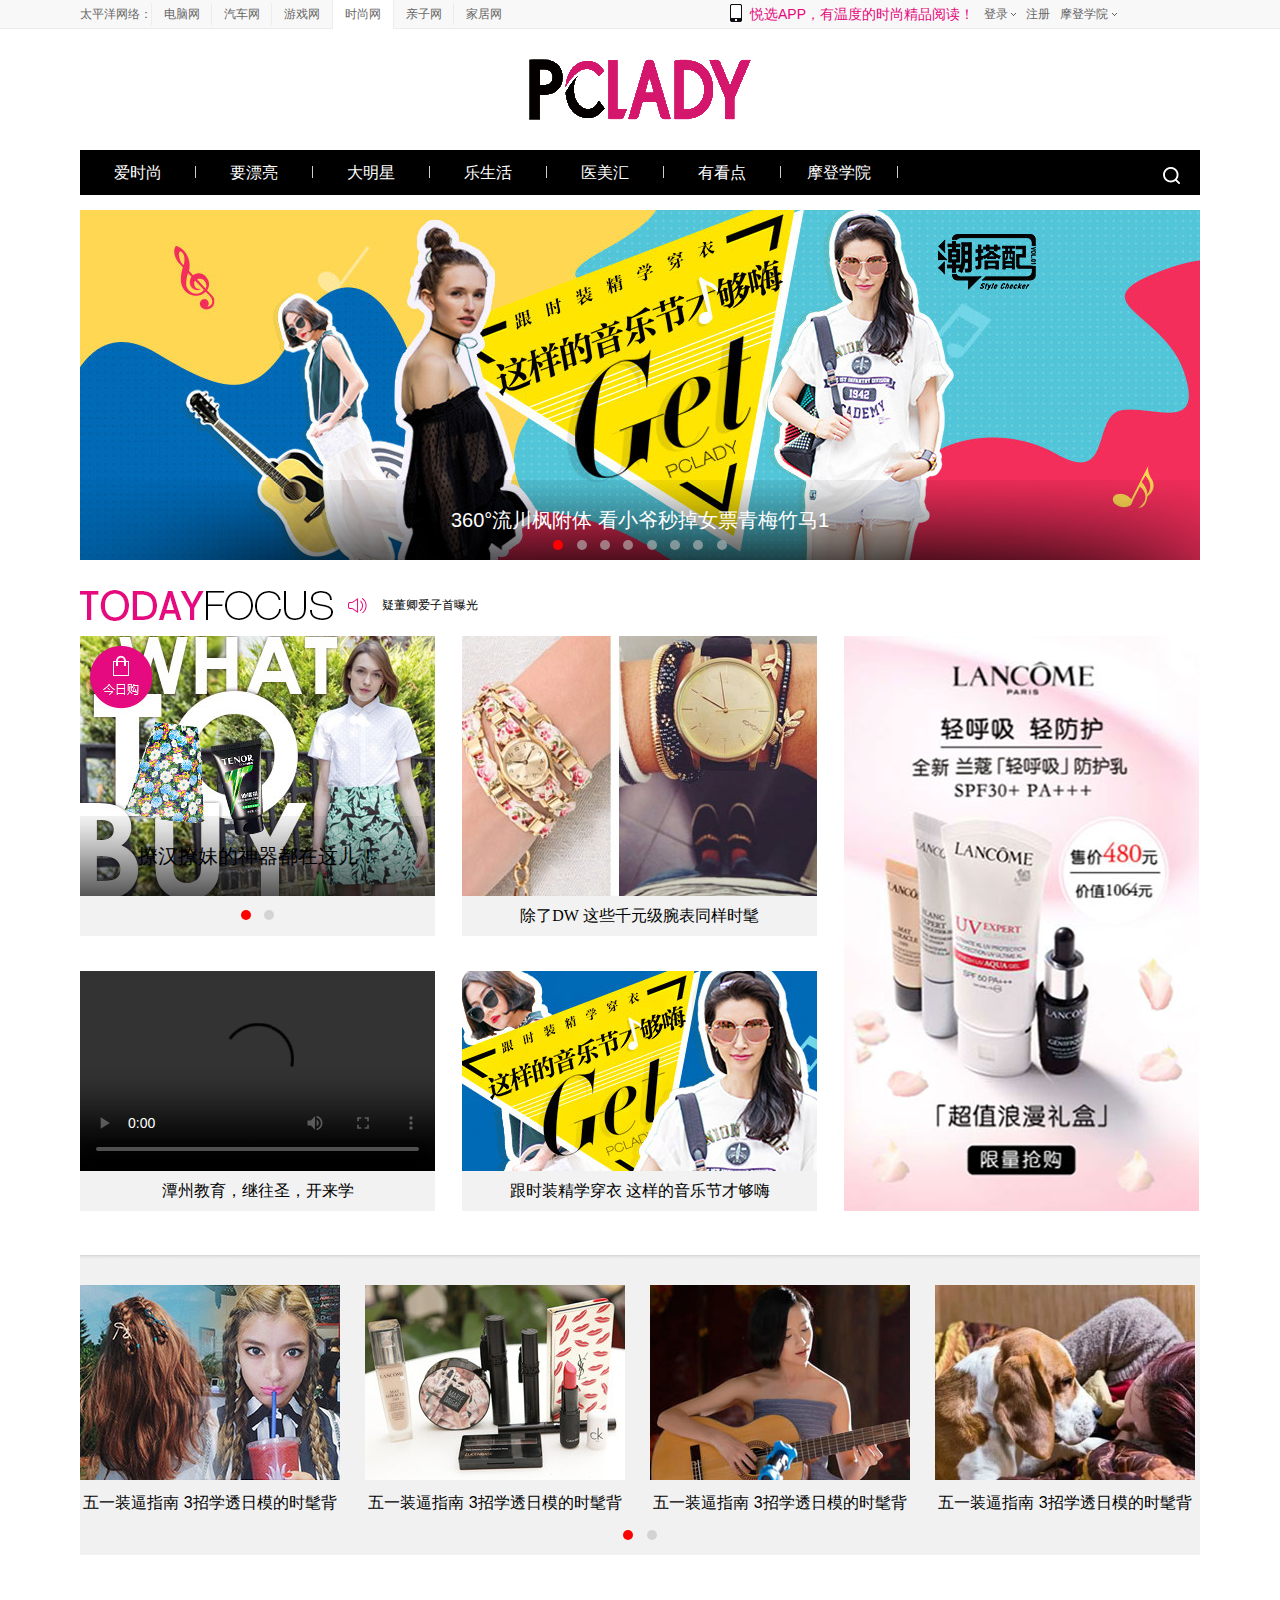
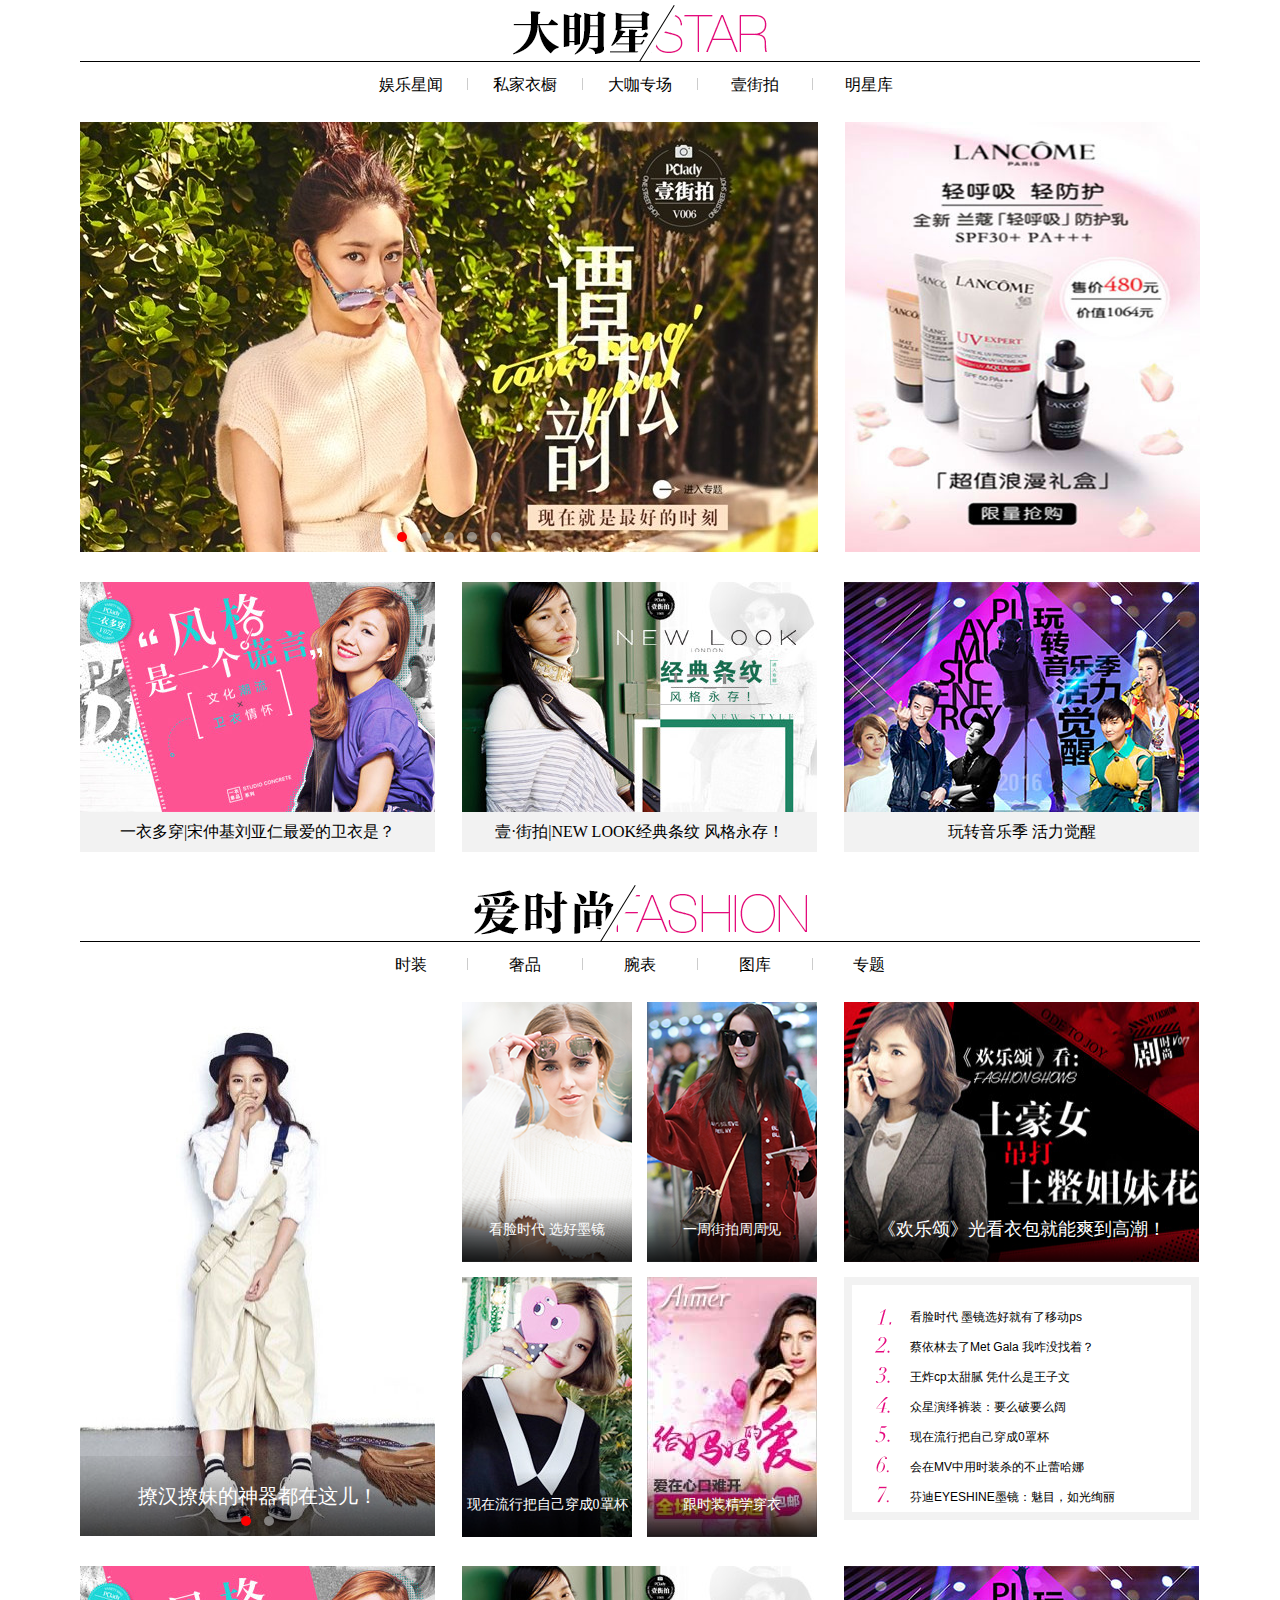
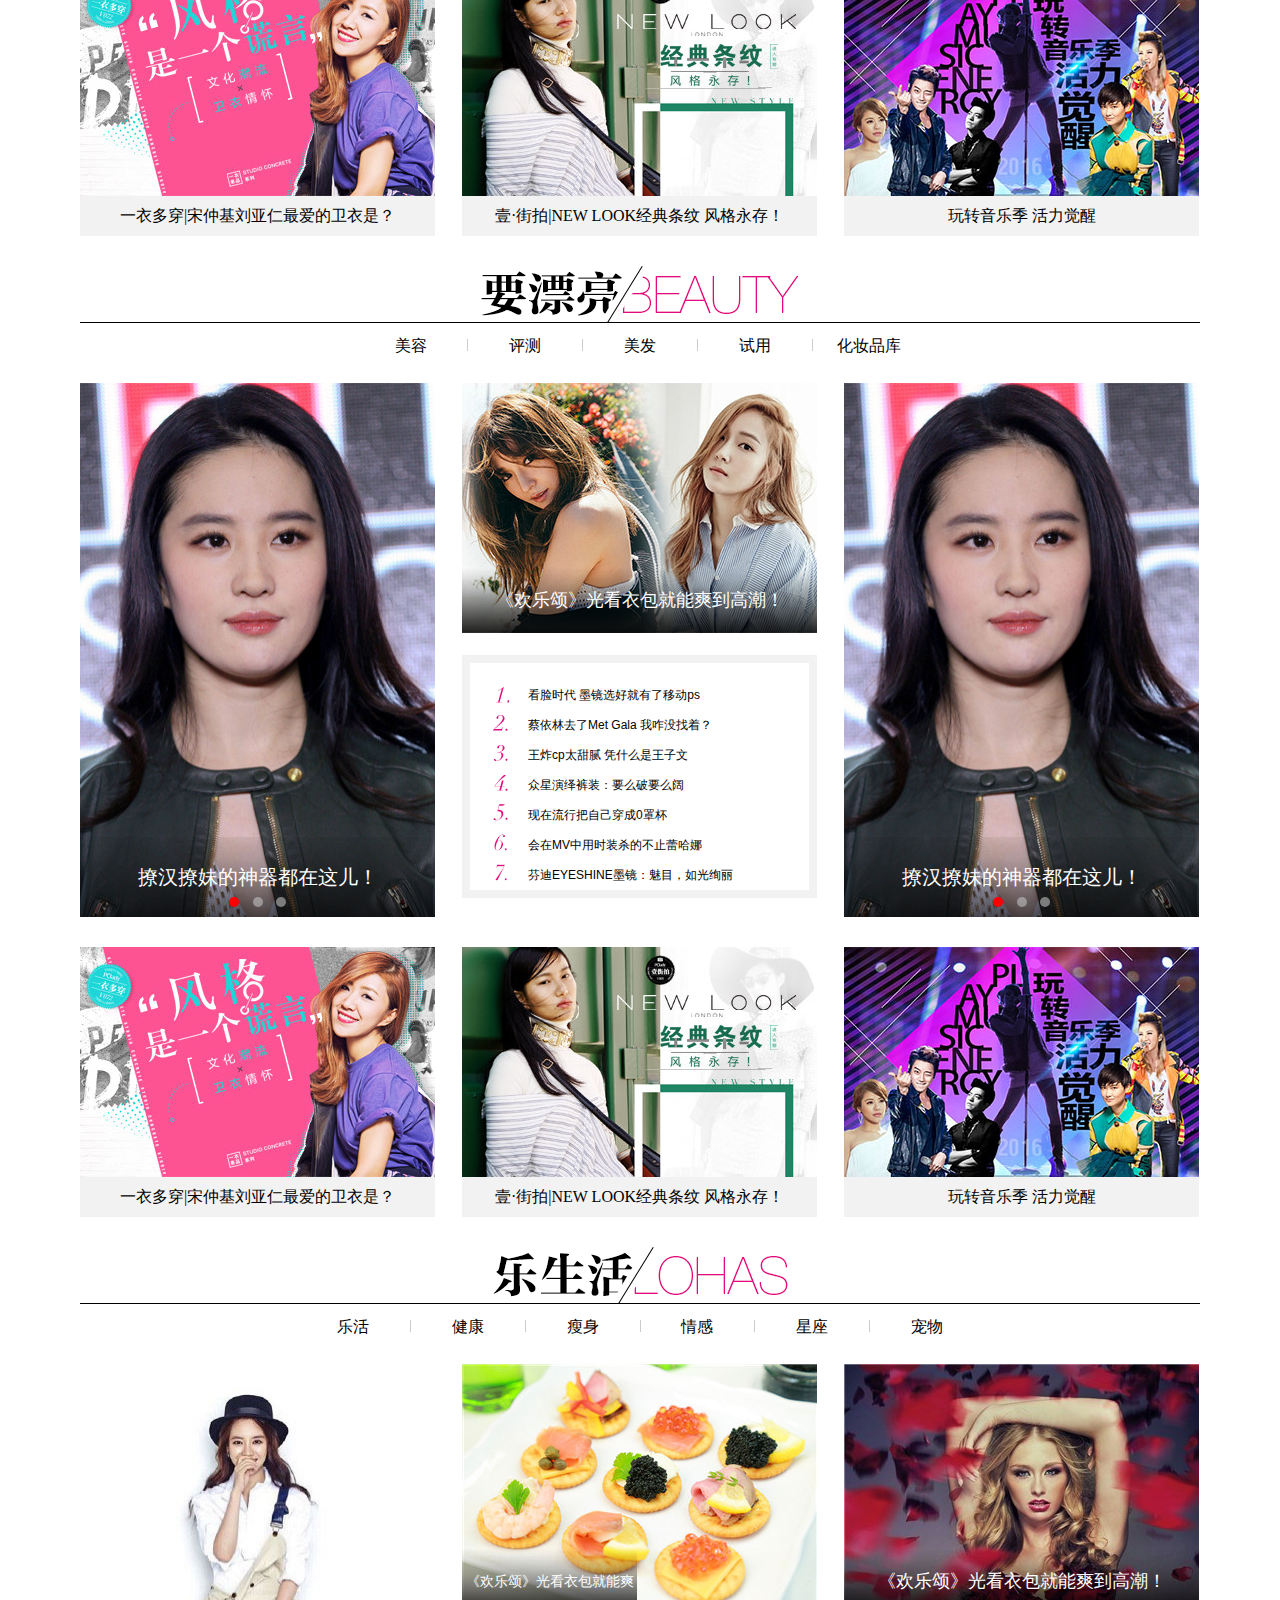
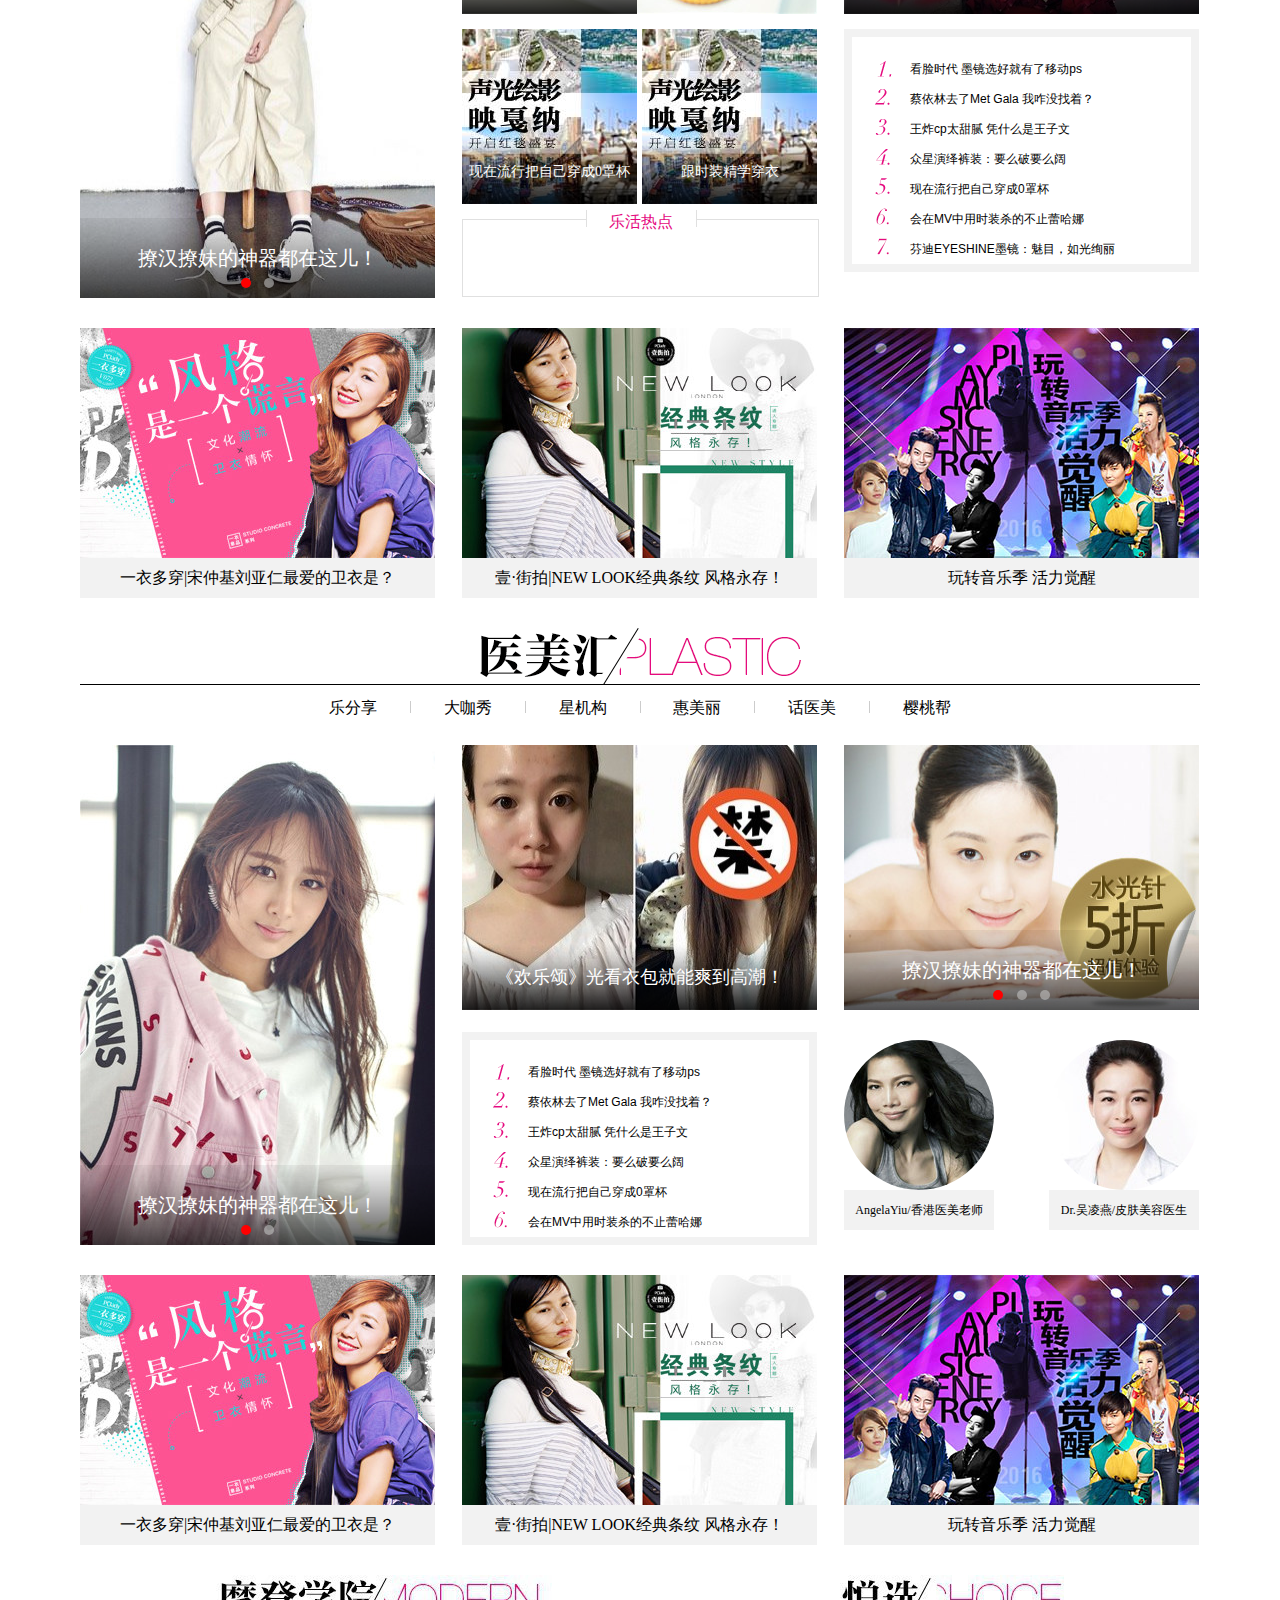
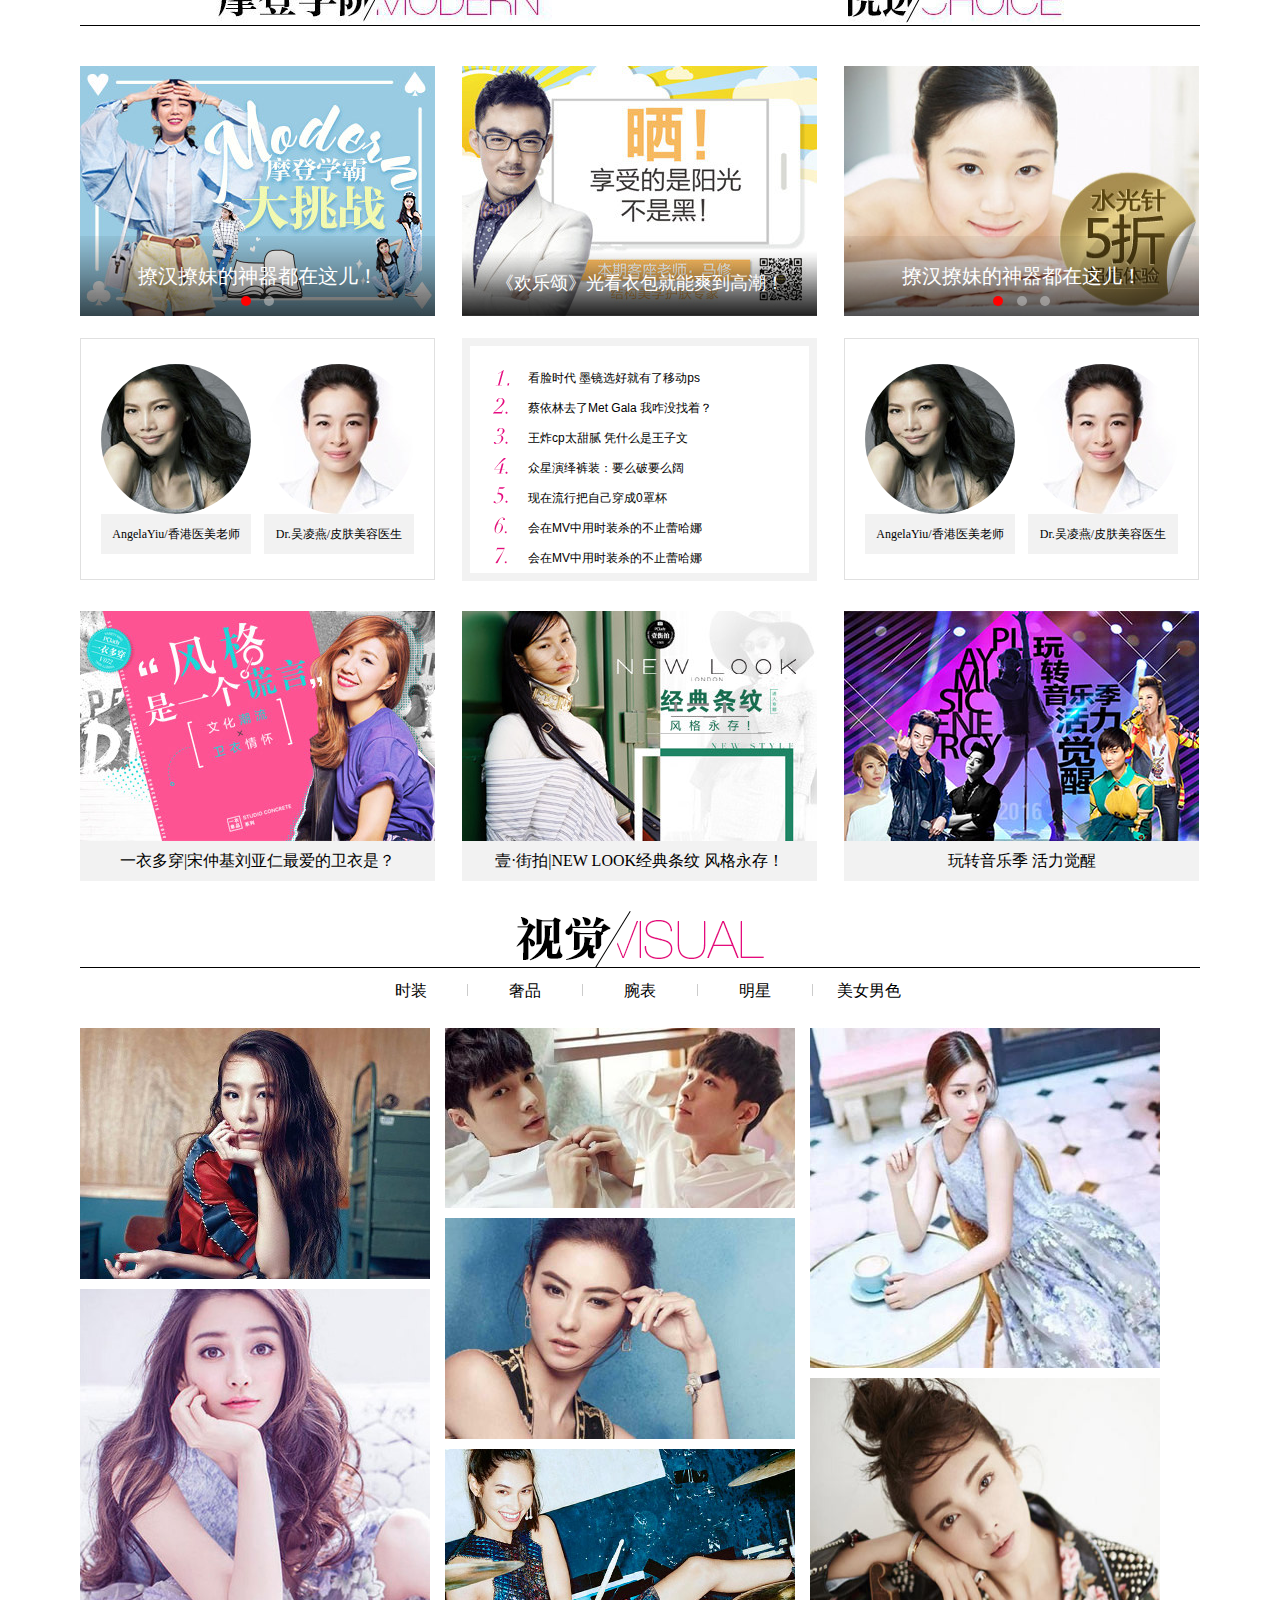
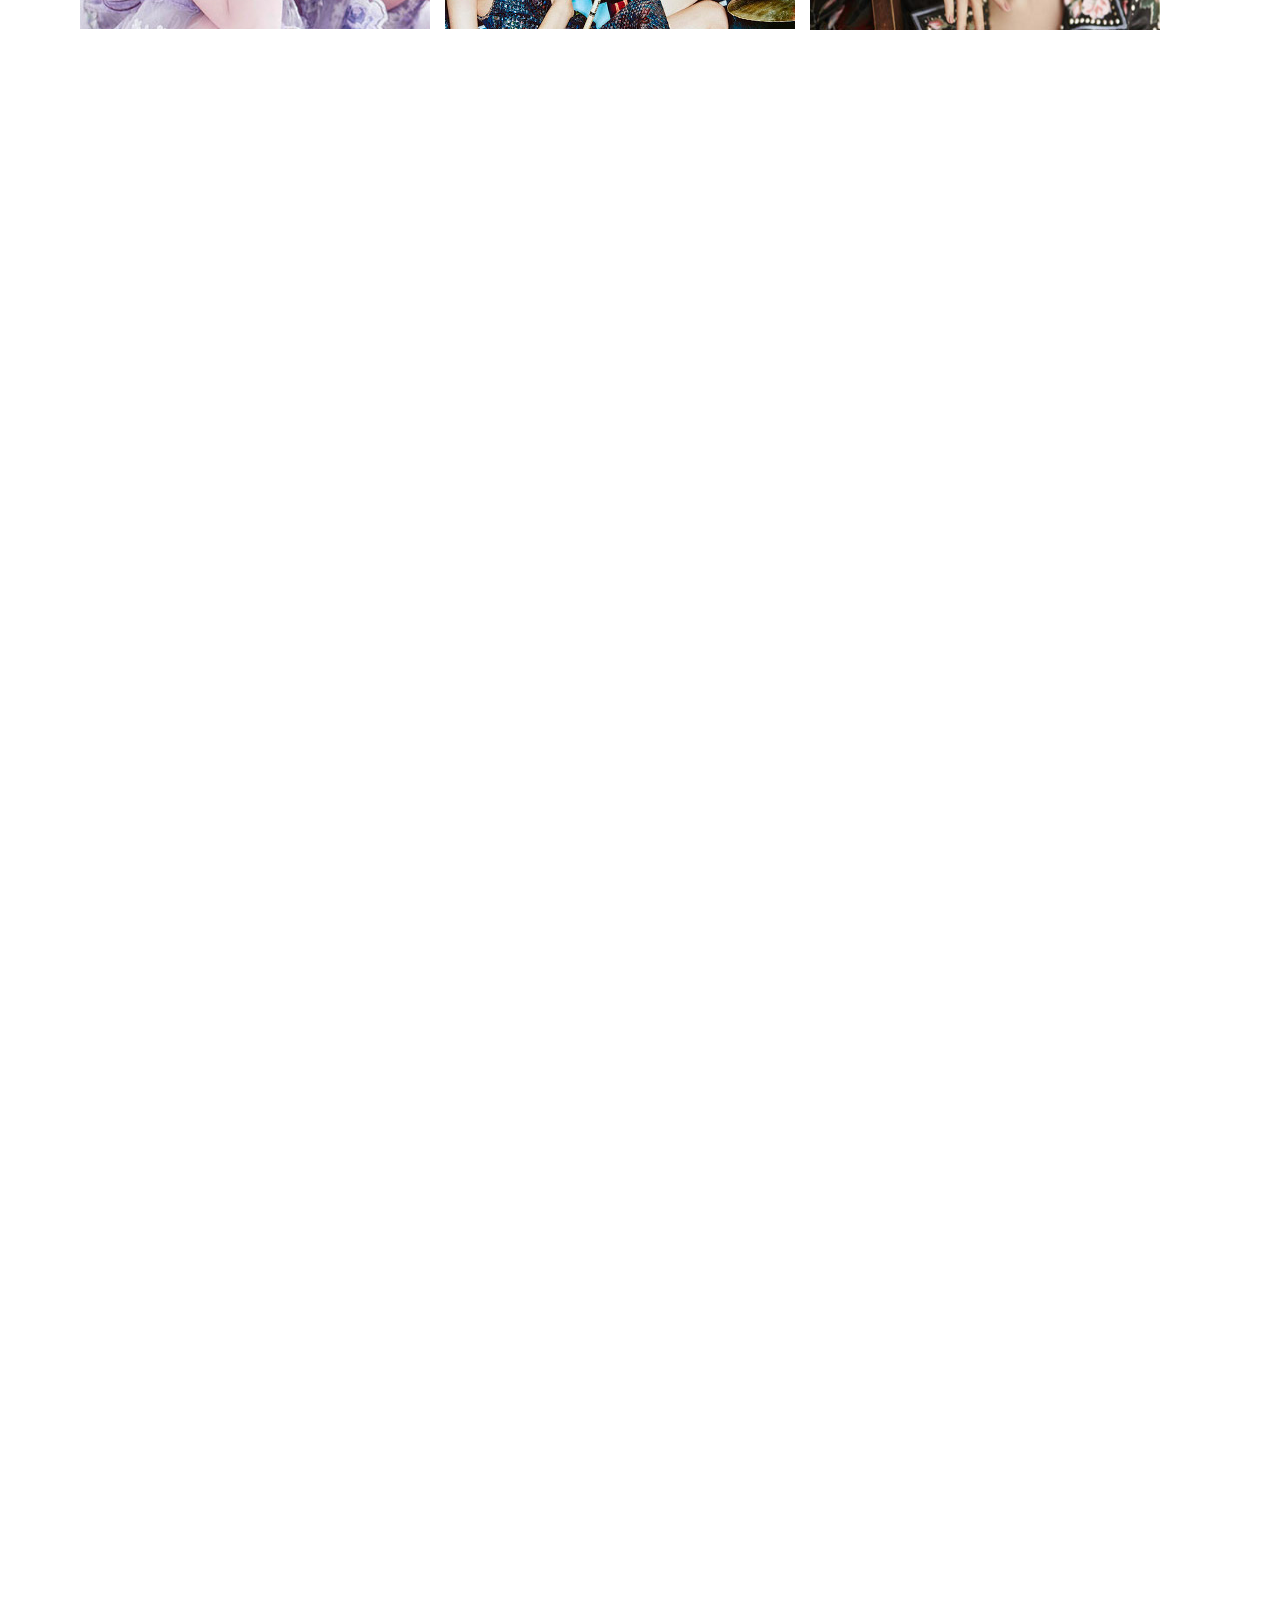
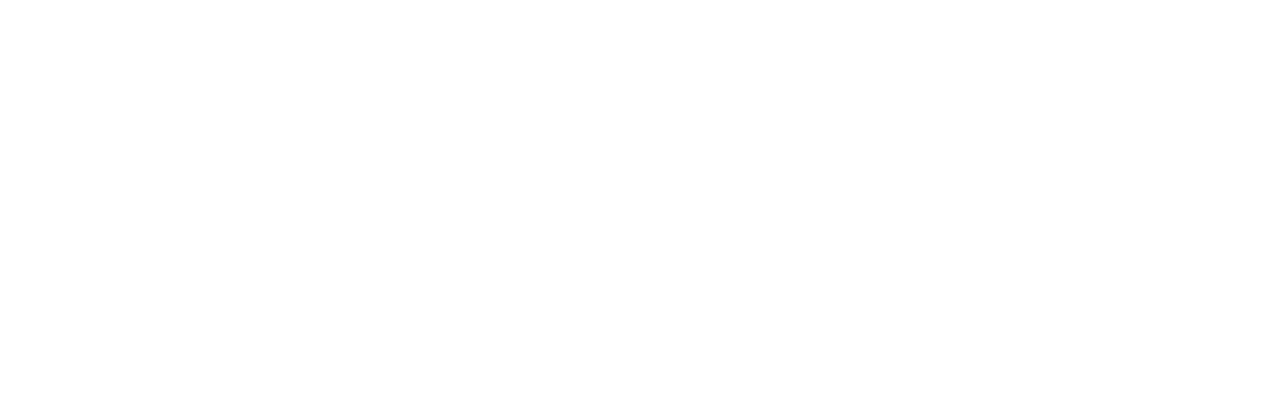
<file: Pacific/index - 副本.html>
<!doctype html>
<html lang="en">
	<head>
		<!--声明当前页面的编码集GBK,gb2312(中文编码)，UTF-8(国际编码)-->
		<meta charset="UTF-8">

		<!--声明当前页面三要素-->
		<title>网页标题</title>
		<meta name="Keywords" content="关键字,关键字">
		<meta name="Description" content="描述">
		<link rel="stylesheet" href="css/reset.css">
		<link rel="stylesheet" href="css/public.css">
		<link rel="stylesheet" href="css/index.css">
		<!--css样式 层叠样式表 化妆品 衣服-->
		
		<script src="js/jquery-1.12.1.min.js"></script>
		<script src="js/index.js"></script>
	</head>
	<body>
		<!--头部开始-->
		<div class="head">
			
			<div class="nav clearfix">
				<!--头部左边导航-开始-->
				<div class="nav-left fl">
					<em class="fl">太平洋网络：</em>
					<a href="" class="first">电脑网</a>
					<a href="">汽车网</a>
					<a href="">游戏网</a>
					<a href="" class="cur">时尚网</a>
					<a href="">亲子网</a>
					<a href="">家居网</a>
				</div>
				<!--头部左边导航-结束-->

				<!--头部右边导航-开始-->
				<div class="nav-right fr">
					<ul>
						<li class="icon">
							<a href="">
								<i></i>
								悦选APP，有温度的时尚精品阅读！
							</a>
						</li>
						<li class="login">
							<a href="javascript:;">登录</a>
							<i class="rot"></i>

							<div class="slidemenu">
								<span></span>
								<div class="slidemenu-con">
									<a href=""><i></i>通行证登录</a>
									<a href=""><i></i>微博登录</a>
									<a href=""><i></i>QQ登录</a>
									<a href=""><i></i>微信登录</a>
								</div>
								
							</div>
						</li>
						<li><a href="">注册</a></li>
						<li class="login">
							<a href="javascript:;">摩登学院</a>
							<i class="rot"></i>

							<div class="slidemenu slidelast">
								<span></span>
								<div class="slidemenu-con">
									<a href="">首页</a>
									<a href="">摩登课程</a>
									<a href="">外貌协会</a>
									<a href="">活动中心</a>
								</div>
								
							</div>
						</li>
					</ul>
				</div>
				<!--头部右边导航-结束-->
			</div>
		</div>
		<!--头部开始-->

		<!-- logo下导航-开始 -->
		<div class="biglogo">
			<!--logo开始-->
			<a href="" class="logo"></a>
			<!--logo结束-->

			<!--logo下顶级导航开始-->
			<div class="top-nav clearfix">
				<div class="nav-list fl">
					<a href="">爱时尚</a>
					<i></i>
					<a href="">要漂亮</a>
					<i></i>
					<a href="">大明星</a>
					<i></i>
					<a href="">乐生活</a>
					<i></i>
					<a href="">医美汇</a>
					<i></i>
					<a href="">有看点</a>
					<i></i>
					<a href="">摩登学院</a>
					<i></i>
				</div>
				
				<div class="search-btn fr">
					<form action="">
						<input type="text" class="text">
						<div class="search-bg">
							<input type="submit" value="" class="search">
						</div>
					</form>
				</div>
			</div>
			<!--logo下导航结束-->

			<!--logo下二级导航开始-->
			<div class="sub-nav">
				<ul>
					<li>
						<a href="">时装</a>
						<i></i>
						<a href="">奢品</a>
						<i></i>
						<a href="">腕表</a>
						<i></i>
						<a href="">图库</a>
						<i></i>
						<a href="">专题</a>
						<i></i>
						<span></span>
					</li>
					<li>
						<a href="">时尚</a>
						<i></i>
						<a href="">美容</a>
						<i></i>
						<a href="">评测</a>
						<i></i>
						<a href="">美发</a>
						<i></i>
						<a href="">试用</a>
						<i></i>
						<a href="">化妆品库</a>
						<span></span>
					</li>
					<li>
						<a href="">乐活</a>
						<i></i>
						<a href="">健康</a>
						<i></i>
						<a href="">瘦身</a>
						<i></i>
						<a href="">情感</a>
						<i></i>
						<a href="">婚嫁</a>
						<i></i>
						<a href="">宠物</a>
						<i></i>
						<a href="">星座</a>
						<i></i>
						<a href="">测试</a>
						<i></i>
						<a href="">百科</a>
						<i></i>
						<a href="">知识库</a>
						<span></span>
					</li>
					<li>
						<a href="">医美首页</a>
						<i></i>
						<a href="">乐分享</a>
						<i></i>
						<a href="">大咖秀</a>
						<i></i>
						<a href="">星机构</a>
						<i></i>
						<a href="">惠美丽</a>
						<i></i>
						<a href="">话医美</a>
						<i></i>
						<a href="">樱桃帮</a>
						<span></span>
					</li>
					<li>
						<a href="">视频首页</a>
						<i></i>
						<a href="">独家原创</a>
						<i></i>
						<a href="">美丽公开课</a>
						<i></i>
						<a href="">美容美体</a>
						<i></i>
						<a href="">时尚秀场</a>
						<i></i>
						<a href="">品牌创意</a>
						<span></span>
					</li>
					<li>
						<a href="">医美首页</a>
						<i></i>
						<a href="">乐分享</a>
						<i></i>
						<a href="">大咖秀</a>
						<i></i>
						<a href="">星机构</a>
						<i></i>
						<a href="">惠美丽</a>
						<i></i>
						<a href="">话医美</a>
						<i></i>
						<a href="">樱桃帮</a>
						<span></span>
					</li>
					<li>
						<a href="">摩登首页</a>
						<i></i>
						<a href="">摩登课堂</a>
						<i></i>
						<a href="">外貌协会</a>
						<i></i>
						<a href="">活动中心</a>
						<i></i>
						<a href="">惠美丽</a>
						<i></i>
						<a href="">话医美</a>
						<i></i>
						<a href="">樱桃帮</a>
						<span></span>
					</li>
				</ul>
			</div>
			<!--logo下二级导航结束-->
		</div>
		<!-- logo下导航-结束 -->
		
		<!-- banner轮播图开始 -->
		<div class="banner">
			<div class="slide">
				
				<!-- 滚动部分 -->
				<div class="slide-wrap">
					<ul>
						<li><a href=""><img src="images/8.jpg" width="" height="" alt=""><span>360°流川枫附体 看小爷秒掉女票青梅竹马8</span></a></li>
						<li><a href=""><img src="images/1.jpg" width="" height=""  alt=""><span>360°流川枫附体 看小爷秒掉女票青梅竹马1</span></a></li>
						<li><a href=""><img src="images/2.jpg" width="" height=""  alt=""><span>360°流川枫附体 看小爷秒掉女票青梅竹马2</span></a></li>
						<li><a href=""><img src="images/3.jpg" width="" height=""  alt=""><span>360°流川枫附体 看小爷秒掉女票青梅竹马3</span></a></li>
						<li><a href=""><img src="images/4.jpg" width="" height=""  alt=""><span>360°流川枫附体 看小爷秒掉女票青梅竹马4</span></a></li>
						<li><a href=""><img src="images/5.jpg" width="" height=""  alt=""><span>360°流川枫附体 看小爷秒掉女票青梅竹马5</span></a></li>
						<li><a href=""><img src="images/6.jpg" width="" height=""  alt=""><span>360°流川枫附体 看小爷秒掉女票青梅竹马6</span></a></li>
						<li><a href=""><img src="images/7.jpg" width="" height=""  alt=""><span>360°流川枫附体 看小爷秒掉女票青梅竹马7</span></a></li>
						<li><a href=""><img src="images/8.jpg" width="" height="" alt=""><span>360°流川枫附体 看小爷秒掉女票青梅竹马8</span></a></li>
						<li><a href=""><img src="images/1.jpg" width="" height="" alt=""><span>360°流川枫附体 看小爷秒掉女票青梅竹马1</span></a></li>
					</ul>
				</div>

				<!-- 按钮部分 -->
				<div class="btn">
					<a href="javascript:;" class="prev"></a>
					<a href="javascript:;" class="next"></a>
				</div>

				<!--底部小按钮-->
				<div class="tab">
					<a href="javascript:;" class="active"></a>
					<a href="javascript:;"></a>
					<a href="javascript:;"></a>
					<a href="javascript:;"></a>
					<a href="javascript:;"></a>
					<a href="javascript:;"></a>
					<a href="javascript:;"></a>
					<a href="javascript:;"></a>
				</div>
			</div>
		</div>
		<!-- banner轮播图结束 -->

		<!--今日焦点开始-->
		<div class="todayFocus">
			<div class="main">
				<!-- 头部部分开始 -->
				<div class="thead">
					<div class="thead-icon fl"></div>
					<div class="thead-scroll fl">
						<i class="horn fl"></i>
						<div class="scroll-wrap fl">
							<ul>
								<li><a href="">奔跑吧兄弟破5亿</a></li>
								<li><a href="">疑董卿爱子首曝光</a></li>
								<li><a href="">孙俪家霸王花爱美</a></li>
								<li><a href="">靳东演鬼吹灯</a></li>
								<li><a href="">奔跑吧兄弟破5亿</a></li>
								<li><a href="">疑董卿爱子首曝光</a></li>
							</ul>
						</div>
					</div>
				</div>
				<!-- 头部部分结束 -->

				<!-- 内容部分开始 -->
				<div class="tbody lrm">
					<div class="tbody-left fl">
						<!-- 轮播图 -->
						<div class="slide">
				
							<!-- 滚动部分 -->
							<div class="slide-wrap">
								<ul>
									<li><a href=""><img src="images/todayfocus2.jpg" width="" height=""  alt=""><span>不得不备的一件时尚内搭T</span></a></li>
									<li><a href=""><img src="images/todayfocus1.jpg" width="" height=""  alt=""><span>撩汉撩妹的神器都在这儿！</span></a></li>
									<li><a href=""><img src="images/todayfocus2.jpg" width="" height=""  alt=""><span>不得不备的一件时尚内搭T</span></a></li>
									<li><a href=""><img src="images/todayfocus1.jpg" width="" height=""  alt=""><span>撩汉撩妹的神器都在这儿！</span></a></li>
								</ul>
							</div>

							<!-- 按钮部分 -->
							<div class="btn">
								<a href="javascript:;" class="prev"></a>
								<a href="javascript:;" class="next"></a>
							</div>

							<!--底部小按钮-->
							<div class="tab">
								<a href="javascript:;" class="active"></a>
								<a href="javascript:;"></a>
							</div>
						</div>

						<!-- flash -->
						<div class="flash des">
							<!-- videop视频autoplay  audio音频loop flash embed autostart -->
							<video style="vertical-align:top;" -autoplay="autoplay" loop="loop" controls="controls" width="355" height="200">
								<source type="video/mp4" src="http://cloud.video.taobao.com/play/u/1829186905/p/1/e/6/t/1/32103352.mp4">
								<embed src="http://player.youku.com/player.php/sid/XNzE0NDY5ODY0/v.swf" -autostart="true" allowFullScreen="true" quality="high" width="355" height="200" align="middle" allowScriptAccess="always" type="application/x-shockwave-flash"></embed>
							</video>

							<a href=""><span>潭州教育，继往圣，开来学</span></a>
						</div>
					</div>
					<div class="tbody-center fl">
						<div class="tbody-center-top des">
							<a href="">
								<img src="images/todayfocus3.jpg" width="355" height="260" alt="">
								<span>除了DW 这些千元级腕表同样时髦</span>
							</a>
						</div>
						<div class="tbody-center-bottom des">
							<a href="">
								<img src="images/todayfocus4.jpg" width="355" height="200" alt="">
								<span>跟时装精学穿衣 这样的音乐节才够嗨</span>
							</a>
						</div>
					</div>
					<div class="tbody-right fl">
						<div class="side des">
							<a href=""><img src="images/ad1.jpg" width="" height="" alt=""></a>
						</div>
					</div>
				</div>
				<!-- 内容部分结束 -->
			</div>
		</div>
		<!--今日焦点结束-->
		
		<!-- 焦点新闻开始 -->
		<div class="modBox">
			<div class="main">
				<div class="slide">
				
					<!-- 滚动部分 -->
					<div class="slide-wrap">
						<ul class="clearfix">
							<li>
								<a href=""><img src="images/modBox4.jpg" width="260" height="195" alt=""><span>五一装逼指南 3招学透日模的时髦背影照</span></a>
								<a href=""><img src="images/modBox5.jpg" width="260" height="195"alt=""><span>五一装逼指南 3招学透日模的时髦背影照</span></a>
								<a href=""><img src="images/modBox6.jpg" width="260" height="195" alt=""><span>五一装逼指南 3招学透日模的时髦背影照</span></a>
								<a href=""><img src="images/modBox7.jpg" width="260" height="195" alt=""><span>五一装逼指南 3招学透日模的时髦背影照</span></a>
							</li>
							<li>
								<a href=""><img src="images/modBox1.jpg" width="260" height="195" alt=""><span>五一装逼指南 3招学透日模的时髦背影照</span></a>
								<a href=""><img src="images/modBox2.jpg" width="260" height="195"alt=""><span>五一装逼指南 3招学透日模的时髦背影照</span></a>
								<a href=""><img src="images/modBox3.jpg" width="260" height="195" alt=""><span>五一装逼指南 3招学透日模的时髦背影照</span></a>
								<a href=""><img src="images/modBox4.jpg" width="260" height="195" alt=""><span>五一装逼指南 3招学透日模的时髦背影照</span></a>
							</li>
							<li>
								<a href=""><img src="images/modBox5.jpg" width="260" height="195" alt=""><span>五一装逼指南 3招学透日模的时髦背影照</span></a>
								<a href=""><img src="images/modBox6.jpg" width="260" height="195"alt=""><span>五一装逼指南 3招学透日模的时髦背影照</span></a>
								<a href=""><img src="images/modBox7.jpg" width="260" height="195" alt=""><span>五一装逼指南 3招学透日模的时髦背影照</span></a>
								<a href=""><img src="images/modBox8.jpg" width="260" height="195" alt=""><span>五一装逼指南 3招学透日模的时髦背影照</span></a>
							</li>
							<li>
								<a href=""><img src="images/modBox1.jpg" width="260" height="195" alt=""><span>五一装逼指南 3招学透日模的时髦背影照</span></a>
								<a href=""><img src="images/modBox2.jpg" width="260" height="195"alt=""><span>五一装逼指南 3招学透日模的时髦背影照</span></a>
								<a href=""><img src="images/modBox3.jpg" width="260" height="195" alt=""><span>五一装逼指南 3招学透日模的时髦背影照</span></a>
								<a href=""><img src="images/modBox4.jpg" width="260" height="195" alt=""><span>五一装逼指南 3招学透日模的时髦背影照</span></a>
							</li>
						</ul>
					</div>

					<!-- 按钮部分 -->
					<div class="btn">
						<a href="javascript:;" class="prev"></a>
						<a href="javascript:;" class="next"></a>
					</div>

					<!--底部小按钮-->
					<div class="tab">
						<a href="javascript:;" class="active"></a>
						<a href="javascript:;"></a>
					</div>
				</div>
			</div>
		</div>
		<!-- 焦点新闻结束 -->
		
		<!-- 大明星开始 -->
		<div class="star">
			<div class="main">
				<!-- 头部 -->
				<div class="thead">
					
					<!-- 头部图片 -->
					<div class="thead-icon">
						<b></b>
					</div>
					
					<!-- 头部导航 -->
					<div class="nav-list">
						<a href="" class="">娱乐星闻</a>
						<i></i>
						<a href="" class="">私家衣橱</a>
						<i></i>
						<a href="">大咖专场</a>
						<i></i>
						<a href="">壹街拍</a>
						<i></i>
						<a href="">明星库</a>
					</div>
				</div>
				
				<!-- 内容 -->
				<div class="tbody">
					<div class="slide fl">
						<!-- 滚动部分 -->
						<div class="slide-wrap">
							<ul>
								<li style="display:block"><a href=""><img src="images/st1.jpg" width="738" height="430" alt=""></a></li>
								<li><a href=""><img src="images/st2.jpg" width="738" height="430" alt=""></a></li>
								<li><a href=""><img src="images/st3.jpg" width="738" height="430" alt=""></a></li>
								<li><a href=""><img src="images/st4.jpg" width="738" height="430" alt=""></a></li>
								<li><a href=""><img src="images/st5.jpg" width="738" height="430" alt=""></a></li>
							</ul>
						</div>
						
						

						<!--底部小按钮-->
						<div class="tab">
							<a href="javascript:;" class="active"></a>
							<a href="javascript:;"></a>
							<a href="javascript:;"></a>
							<a href="javascript:;"></a>
							<a href="javascript:;"></a>
						</div>

						<!-- 缩略图部分 -->
						<div class="smallImg">
							<ul>
								<li><img src="images/st1.jpg" width="115" height="70" alt=""><i></i></li>
								<li><img src="images/st2.jpg" width="115" height="70" alt=""><i></i></li>
								<li><img src="images/st3.jpg" width="115" height="70" alt=""><i></i></li>
								<li><img src="images/st4.jpg" width="115" height="70" alt=""><i></i></li>
								<li><img src="images/st5.jpg" width="115" height="70" alt=""><i></i></li>
							</ul>
						</div>

					</div>

					<div class="side fr">
						<a href=""><img src="images/ad1.jpg" width="355" height="430" alt=""></a>
					</div>
				</div>

				<!-- 底部新闻 -->
				<div class="tfoot des">
					<ul>
						<li><a href=""><img src="images/stBox1.jpg" alt="" width="355" height="230" /><span>一衣多穿|宋仲基刘亚仁最爱的卫衣是？</span></a></li>
						<li><a href=""><img src="images/stBox2.jpg" alt="" width="355" height="230" /><span>壹·街拍|NEW LOOK经典条纹 风格永存！</span></a></li>
						<li><a href=""><img src="images/stBox3.jpg" alt="" width="355" height="230" /><span>玩转音乐季 活力觉醒</span></a></li>
					</ul>
				</div>
			</div>
		</div>
		<!-- 大明星结束 -->

		<!-- 爱时尚开始 -->
		<div class="fashion">
			<div class="main clearfix">
				<!-- 头部 -->
				<div class="thead">
					
					<!-- 头部图片 -->
					<div class="thead-icon">
						<b></b>
					</div>
					
					<!-- 头部导航 -->
					<div class="nav-list">
						<a href="" class="">时装</a>
						<i></i>
						<a href="" class="">奢品</a>
						<i></i>
						<a href="">腕表</a>
						<i></i>
						<a href="">图库</a>
						<i></i>
						<a href="">专题</a>
					</div>
				</div>
				
				<!-- 内容 -->
				<div class="tbody lrm clearfix">
					<!-- tbody左边 -->
					<div class="tbody-left fl">
						<!-- 轮播图 -->
						<div class="slide">
				
							<!-- 滚动部分 -->
							<div class="slide-wrap">
								<ul>
									<li><a href=""><img src="images/fashion2.jpg" width="355" height="534"  alt=""><span>不得不备的一件时尚内搭T</span></a></li>
									<li><a href=""><img src="images/fashion1.jpg" width="355" height="534"  alt=""><span>撩汉撩妹的神器都在这儿！</span></a></li>
									<li><a href=""><img src="images/fashion2.jpg" width="355" height="534"  alt=""><span>不得不备的一件时尚内搭T</span></a></li>
									<li><a href=""><img src="images/fashion1.jpg" width="355" height="534"  alt=""><span>撩汉撩妹的神器都在这儿！</span></a></li>
								</ul>
							</div>

							<!-- 按钮部分 -->
							<div class="btn">
								<a href="javascript:;" class="prev"></a>
								<a href="javascript:;" class="next"></a>
							</div>

							<!--底部小按钮-->
							<div class="tab">
								<a href="javascript:;" class="active"></a>
								<a href="javascript:;"></a>
							</div>
						</div>
					</div>

					<!-- tbody中间 -->
					<div class="tbody-center fl">
						<div class="tbody-center-top clearfix">
							<a href="" class="fl">
								<img src="images/facenter1.png" width="170" height="260" alt="">
								<span>看脸时代 选好墨镜</span>
							</a>

							<a href="" class="fr" >
								<img src="images/facenter2.png" width="170" height="260" alt="">
								<span>一周街拍周周见</span>
							</a>
						</div>

						<div class="tbody-center-bottom clearfix marginTop15">
							<a href="" class="fl">
								<img src="images/facenter3.png" width="170" height="260" alt="">
								<span>现在流行把自己穿成0罩杯</span>
							</a>

							<a href=""  class="fr">
								<img src="images/facenter4.png" width="170" height="260" alt="">
								<span>跟时装精学穿衣</span>
							</a>
						</div>
					</div>

					<!-- tbody右边 -->
					<div class="tbody-right fl">
						<div class="side">
							<a href="" class="adImg"><img src="images/ad3.jpg" width="355" height="260" alt=""><span>《欢乐颂》光看衣包就能爽到高潮！</span></a>
						</div>

						<div class="hotList marginTop15">
							<ul>
								<li><a href="">看脸时代 墨镜选好就有了移动ps</a></li>
								<li><a href="">蔡依林去了Met Gala 我咋没找着？</a></li>
								<li><a href="">王炸cp太甜腻 凭什么是王子文</a></li>
								<li><a href="">众星演绎裤装：要么破要么阔</a></li>
								<li><a href="">现在流行把自己穿成0罩杯</a></li>
								<li><a href="">会在MV中用时装杀的不止蕾哈娜</a></li>
								<li><a href="">芬迪EYESHINE墨镜：魅目，如光绚丽</a></li>
							</ul>
						</div>
					</div>
				</div>

				<!-- 底部新闻 -->
				<div class="tfoot des">
					<ul>
						<li><a href=""><img src="images/stBox1.jpg" alt="" width="355" height="230" /><span>一衣多穿|宋仲基刘亚仁最爱的卫衣是？</span></a></li>
						<li><a href=""><img src="images/stBox2.jpg" alt="" width="355" height="230" /><span>壹·街拍|NEW LOOK经典条纹 风格永存！</span></a></li>
						<li><a href=""><img src="images/stBox3.jpg" alt="" width="355" height="230" /><span>玩转音乐季 活力觉醒</span></a></li>
					</ul>
				</div>
			</div>
		</div>

		<!-- 爱时尚结束 -->

		<!-- 爱漂亮开始 -->
		<div class="beautiful">
			<div class="main clearfix">
				<!-- 头部 -->
				<div class="thead">
					
					<!-- 头部图片 -->
					<div class="thead-icon">
						<b></b>
					</div>
					
					<!-- 头部导航 -->
					<div class="nav-list">
						<a href="" class="">美容</a>
						<i></i>
						<a href="" class="">评测</a>
						<i></i>
						<a href="">美发</a>
						<i></i>
						<a href="">试用</a>
						<i></i>
						<a href="">化妆品库</a>
					</div>
				</div>
	
				<!-- 内容 -->
				<div class="tbody lrm clearfix">
					<!-- tbody左边 -->
					<div class="tbody-left fl">
						<!-- 轮播图 -->
						<div class="slide">
				
							<!-- 滚动部分 -->
							<div class="slide-wrap">
								<ul>
									<li><a href=""><img src="images/beautiful3.jpg" width="355" height="534"  alt=""><span>不得不备的一件时尚内搭T</span></a></li>
									<li><a href=""><img src="images/beautiful1.jpg" width="355" height="534"  alt=""><span>撩汉撩妹的神器都在这儿！</span></a></li>
									<li><a href=""><img src="images/beautiful2.jpg" width="355" height="534"  alt=""><span>不得不备的一件时尚内搭T</span></a></li>
									<li><a href=""><img src="images/beautiful3.jpg" width="355" height="534"  alt=""><span>不得不备的一件时尚内搭T</span></a></li>
									<li><a href=""><img src="images/beautiful1.jpg" width="355" height="534"  alt=""><span>撩汉撩妹的神器都在这儿！</span></a></li>
								</ul>
							</div>

							<!-- 按钮部分 -->
							<div class="btn">
								<a href="javascript:;" class="prev"></a>
								<a href="javascript:;" class="next"></a>
							</div>

							<!--底部小按钮-->
							<div class="tab">
								<a href="javascript:;" class="active"></a>
								<a href="javascript:;"></a>
								<a href="javascript:;"></a>
							</div>
						</div>
					</div>

					<!-- tbody中间 -->
					<div class="tbody-center fl">
						<div class="tbody-center-top clearfix">
							<div class="side">
								<a href="" class="adImg"><img src="images/ad4.jpg" width="355" height="250" alt=""><span>《欢乐颂》光看衣包就能爽到高潮！</span></a>
							</div>
						</div>

						<div class="tbody-center-bottom clearfix marginTop15">
							<div class="hotList marginTop22">
								<ul>
									<li><a href="">看脸时代 墨镜选好就有了移动ps</a></li>
									<li><a href="">蔡依林去了Met Gala 我咋没找着？</a></li>
									<li><a href="">王炸cp太甜腻 凭什么是王子文</a></li>
									<li><a href="">众星演绎裤装：要么破要么阔</a></li>
									<li><a href="">现在流行把自己穿成0罩杯</a></li>
									<li><a href="">会在MV中用时装杀的不止蕾哈娜</a></li>
									<li><a href="">芬迪EYESHINE墨镜：魅目，如光绚丽</a></li>
								</ul>
							</div>
						</div>
					</div>

					<!-- tbody右边 -->
					<div class="tbody-right fl">
						<div class="slide">
				
							<!-- 滚动部分 -->
							<div class="slide-wrap">
								<ul>
									<li><a href=""><img src="images/beautiful3.jpg" width="355" height="534"  alt=""><span>不得不备的一件时尚内搭T</span></a></li>
									<li><a href=""><img src="images/beautiful1.jpg" width="355" height="534"  alt=""><span>撩汉撩妹的神器都在这儿！</span></a></li>
									<li><a href=""><img src="images/beautiful2.jpg" width="355" height="534"  alt=""><span>不得不备的一件时尚内搭T</span></a></li>
									<li><a href=""><img src="images/beautiful3.jpg" width="355" height="534"  alt=""><span>不得不备的一件时尚内搭T</span></a></li>
									<li><a href=""><img src="images/beautiful1.jpg" width="355" height="534"  alt=""><span>撩汉撩妹的神器都在这儿！</span></a></li>
								</ul>
							</div>

							<!-- 按钮部分 -->
							<div class="btn">
								<a href="javascript:;" class="prev"></a>
								<a href="javascript:;" class="next"></a>
							</div>

							<!--底部小按钮-->
							<div class="tab">
								<a href="javascript:;" class="active"></a>
								<a href="javascript:;"></a>
								<a href="javascript:;"></a>
							</div>
						</div>
					</div>
				</div>

				<!-- 底部新闻 -->
				<div class="tfoot des">
					<ul>
						<li><a href=""><img src="images/stBox1.jpg" alt="" width="355" height="230" /><span>一衣多穿|宋仲基刘亚仁最爱的卫衣是？</span></a></li>
						<li><a href=""><img src="images/stBox2.jpg" alt="" width="355" height="230" /><span>壹·街拍|NEW LOOK经典条纹 风格永存！</span></a></li>
						<li><a href=""><img src="images/stBox3.jpg" alt="" width="355" height="230" /><span>玩转音乐季 活力觉醒</span></a></li>
					</ul>
				</div>
			</div>
		</div>
		<!-- 爱漂亮结束 -->

		<!-- 乐生活开始 -->
		<div class="happylife">
			<div class="main clearfix">
				<!-- 头部 -->
				<div class="thead">
					
					<!-- 头部图片 -->
					<div class="thead-icon">
						<b></b>
					</div>
					
					<!-- 头部导航 -->
					<div class="nav-list">
						<a href="" class="">乐活</a>
						<i></i>
						<a href="" class="">健康</a>
						<i></i>
						<a href="">瘦身</a>
						<i></i>
						<a href="">情感</a>
						<i></i>
						<a href="">星座</a>
						<i></i>
						<a href="">宠物</a>
					</div>
				</div>
			
				<!-- 内容 -->
				<div class="tbody lrm clearfix">
					<!-- tbody左边 -->
					<div class="tbody-left fl">
						<!-- 轮播图 -->
						<div class="slide">
				
							<!-- 滚动部分 -->
							<div class="slide-wrap">
								<ul>
									<li><a href=""><img src="images/fashion2.jpg" width="355" height="534"  alt=""><span>不得不备的一件时尚内搭T</span></a></li>
									<li><a href=""><img src="images/fashion1.jpg" width="355" height="534"  alt=""><span>撩汉撩妹的神器都在这儿！</span></a></li>
									<li><a href=""><img src="images/fashion2.jpg" width="355" height="534"  alt=""><span>不得不备的一件时尚内搭T</span></a></li>
									<li><a href=""><img src="images/fashion1.jpg" width="355" height="534"  alt=""><span>撩汉撩妹的神器都在这儿！</span></a></li>
								</ul>
							</div>

							<!-- 按钮部分 -->
							<div class="btn">
								<a href="javascript:;" class="prev"></a>
								<a href="javascript:;" class="next"></a>
							</div>

							<!--底部小按钮-->
							<div class="tab">
								<a href="javascript:;" class="active"></a>
								<a href="javascript:;"></a>
							</div>
						</div>
					</div>

					<!-- tbody中间 -->
					<div class="tbody-center fl">
						<div class="tbody-center-top clearfix">
							<div class="side">
								<a href="" class="adImg"><img src="images/ad5.jpg" width="355" height="250" alt=""><span>《欢乐颂》光看衣包就能爽到高潮！</span></a>
							</div>
						</div>

						<div class="tbody-center-bottom clearfix marginTop15">
							<div class="clearfix">
								<a href="" class="fl">
								<img src="images/btfcenter1.jpg" width="175" height="175" alt="">
									<span>现在流行把自己穿成0罩杯</span>
								</a>

								<a href=""  class="fr">
									<img src="images/btfcenter1.jpg" width="175" height="175" alt="">
									<span>跟时装精学穿衣</span>
								</a>
							</div>
							
							<dl class="happyhot marginTop15">
								<dt>乐活热点</dt>
								<dd><a href="">安全期</a></dd>
								<dd><a href="">月经期间</a></dd>
								<dd><a href="">大叔控</a></dd>
								<dd><a href="">婚纱摄影</a></dd>
								<dd><a href="">美短猫</a></dd>
								<dd><a href="">瘦身操</a></dd>
								<dd><a href="">减肥食品</a></dd>
								<dd><a href="">试离婚</a></dd>
								<dd><a href="">处女男生</a></dd>
								<dd><a href="">泰迪狗</a></dd>
							</dl>
						</div>
					</div>

					<!-- tbody右边 -->
					<div class="tbody-right fl">
						<div class="side">
							<a href="" class="adImg"><img src="images/ad6.jpg" width="355" height="250" alt=""><span>《欢乐颂》光看衣包就能爽到高潮！</span></a>
						</div>

						<div class="hotList marginTop15">
							<ul>
								<li><a href="">看脸时代 墨镜选好就有了移动ps</a></li>
								<li><a href="">蔡依林去了Met Gala 我咋没找着？</a></li>
								<li><a href="">王炸cp太甜腻 凭什么是王子文</a></li>
								<li><a href="">众星演绎裤装：要么破要么阔</a></li>
								<li><a href="">现在流行把自己穿成0罩杯</a></li>
								<li><a href="">会在MV中用时装杀的不止蕾哈娜</a></li>
								<li><a href="">芬迪EYESHINE墨镜：魅目，如光绚丽</a></li>
							</ul>
						</div>

						
					</div>
				</div>

				<!-- 底部新闻 -->
				<div class="tfoot des">
					<ul>
						<li><a href=""><img src="images/stBox1.jpg" alt="" width="355" height="230" /><span>一衣多穿|宋仲基刘亚仁最爱的卫衣是？</span></a></li>
						<li><a href=""><img src="images/stBox2.jpg" alt="" width="355" height="230" /><span>壹·街拍|NEW LOOK经典条纹 风格永存！</span></a></li>
						<li><a href=""><img src="images/stBox3.jpg" alt="" width="355" height="230" /><span>玩转音乐季 活力觉醒</span></a></li>
					</ul>
				</div>
			</div>
		</div>
		<!-- 乐生活结束 -->

		<!-- 医美汇开始 -->
		<div class="plastic">
			<div class="main clearfix">
				<!-- 头部 -->
				<div class="thead">
					
					<!-- 头部图片 -->
					<div class="thead-icon">
						<b></b>
					</div>
					
					<!-- 头部导航 -->
					<div class="nav-list">
						<a href="" class="">乐分享</a>
						<i></i>
						<a href="" class="">大咖秀</a>
						<i></i>
						<a href="">星机构</a>
						<i></i>
						<a href="">惠美丽</a>
						<i></i>
						<a href="">话医美</a>
						<i></i>
						<a href="">樱桃帮</a>
					</div>
				</div>
	
				<!-- 内容 -->
				<div class="tbody lrm clearfix">
					<!-- tbody左边 -->
					<div class="tbody-left fl">
						<!-- 轮播图 -->
						<div class="slide">
				
							<!-- 滚动部分 -->
							<div class="slide-wrap">
								<ul>
									<li><a href=""><img src="images/plastic2.jpg" width="355" height="500"  alt=""><span>不得不备的一件时尚内搭T</span></a></li>
									<li><a href=""><img src="images/plastic1.jpg" width="355" height="500"  alt=""><span>撩汉撩妹的神器都在这儿！</span></a></li>
									<li><a href=""><img src="images/plastic2.jpg" width="355" height="500"  alt=""><span>不得不备的一件时尚内搭T</span></a></li>
									<li><a href=""><img src="images/plastic1.jpg" width="355" height="500"  alt=""><span>不得不备的一件时尚内搭T</span></a></li>
								</ul>
							</div>

							<!-- 按钮部分 -->
							<div class="btn">
								<a href="javascript:;" class="prev"></a>
								<a href="javascript:;" class="next"></a>
							</div>

							<!--底部小按钮-->
							<div class="tab">
								<a href="javascript:;" class="active"></a>
								<a href="javascript:;"></a>
							</div>
						</div>
					</div>

					<!-- tbody中间 -->
					<div class="tbody-center fl">
						<div class="tbody-center-top clearfix">
							<div class="side">
								<a href="" class="adImg"><img src="images/ad7.jpg" width="355" height="265" alt=""><span>《欢乐颂》光看衣包就能爽到高潮！</span></a>
							</div>
						</div>

						<div class="tbody-center-bottom clearfix marginTop15">
							<div class="hotList marginTop22">
								<ul>
									<li><a href="">看脸时代 墨镜选好就有了移动ps</a></li>
									<li><a href="">蔡依林去了Met Gala 我咋没找着？</a></li>
									<li><a href="">王炸cp太甜腻 凭什么是王子文</a></li>
									<li><a href="">众星演绎裤装：要么破要么阔</a></li>
									<li><a href="">现在流行把自己穿成0罩杯</a></li>
									<li><a href="">会在MV中用时装杀的不止蕾哈娜</a></li>
								</ul>
							</div>
						</div>
					</div>

					<!-- tbody右边 -->
					<div class="tbody-right fl">
						<div class="slide">
				
							<!-- 滚动部分 -->
							<div class="slide-wrap">
								<ul>
									<li><a href=""><img src="images/plastic-3.jpg" width="355" height="265"  alt=""><span>不得不备的一件时尚内搭T</span></a></li>
									<li><a href=""><img src="images/plastic-1.jpg" width="355" height="265"  alt=""><span>撩汉撩妹的神器都在这儿！</span></a></li>
									<li><a href=""><img src="images/plastic-2.jpg" width="355" height="265"  alt=""><span>不得不备的一件时尚内搭T</span></a></li>
									<li><a href=""><img src="images/plastic-3.jpg" width="355" height="265"  alt=""><span>不得不备的一件时尚内搭T</span></a></li>
									<li><a href=""><img src="images/plastic-1.jpg" width="355" height="265"  alt=""><span>撩汉撩妹的神器都在这儿！</span></a></li>
								</ul>
							</div>

							<!-- 按钮部分 -->
							<div class="btn">
								<a href="javascript:;" class="prev"></a>
								<a href="javascript:;" class="next"></a>
							</div>

							<!--底部小按钮-->
							<div class="tab">
								<a href="javascript:;" class="active"></a>
								<a href="javascript:;"></a>
								<a href="javascript:;"></a>
							</div>
						</div>

						<div class="tp clearfix des marginTop30">
							<a href="" class="fl"><img src="images/tp1.jpg" width="150" height="150" alt="" /><span>AngelaYiu/香港医美老师</span></a>
							<a href="" class="fr"><img src="images/tp2.jpg" width="150" height="150" alt="" /><span>Dr.吴凌燕/皮肤美容医生</span></a>
						</div>
					</div>
				</div>

				<!-- 底部新闻 -->
				<div class="tfoot des">
					<ul>
						<li><a href=""><img src="images/stBox1.jpg" alt="" width="355" height="230" /><span>一衣多穿|宋仲基刘亚仁最爱的卫衣是？</span></a></li>
						<li><a href=""><img src="images/stBox2.jpg" alt="" width="355" height="230" /><span>壹·街拍|NEW LOOK经典条纹 风格永存！</span></a></li>
						<li><a href=""><img src="images/stBox3.jpg" alt="" width="355" height="230" /><span>玩转音乐季 活力觉醒</span></a></li>
					</ul>
				</div>
			</div>
		</div>
		<!-- 医美汇结束 -->

		<!-- 摩登悦选开始 -->
		<div class="modern">
			<div class="main clearfix">
				<!-- 头部 -->
				<div class="thead">
					
					<!-- 头部图片 -->
					<div class="thead-icon">
						<b></b>
					</div>
					
					<!-- 头部导航
					<div class="nav-list">
						<a href="" class="">乐分享</a>
						<i></i>
						<a href="" class="">大咖秀</a>
						<i></i>
						<a href="">星机构</a>
						<i></i>
						<a href="">惠美丽</a>
						<i></i>
						<a href="">话医美</a>
						<i></i>
						<a href="">樱桃帮</a>
					</div> -->
				</div>
	
				<!-- 内容 -->
				<div class="tbody lrm clearfix">
					<!-- tbody左边 -->
					<div class="tbody-left fl">
						<!-- 轮播图 -->
						<div class="slide">
				
							<!-- 滚动部分 -->
							<div class="slide-wrap">
								<ul>
									<li><a href=""><img src="images/modern2.jpg" width="355" height="250"  alt=""><span>不得不备的一件时尚内搭T</span></a></li>
									<li><a href=""><img src="images/modern1.jpg" width="355" height="250"  alt=""><span>撩汉撩妹的神器都在这儿！</span></a></li>
									<li><a href=""><img src="images/modern2.jpg" width="355" height="250"  alt=""><span>不得不备的一件时尚内搭T</span></a></li>
									<li><a href=""><img src="images/modern1.jpg" width="355" height="250"  alt=""><span>不得不备的一件时尚内搭T</span></a></li>
								</ul>
							</div>

							<!-- 按钮部分 -->
							<div class="btn">
								<a href="javascript:;" class="prev"></a>
								<a href="javascript:;" class="next"></a>
							</div>

							<!--底部小按钮-->
							<div class="tab">
								<a href="javascript:;" class="active"></a>
								<a href="javascript:;"></a>
							</div>
						</div>
						
						<div class="tp clearfix des marginTop22">
							<a href="" class="fl"><img src="images/tp1.jpg" width="150" height="150" alt="" /><span>AngelaYiu/香港医美老师</span></a>
							<a href="" class="fr"><img src="images/tp2.jpg" width="150" height="150" alt="" /><span>Dr.吴凌燕/皮肤美容医生</span></a>
						</div>
					</div>

					<!-- tbody中间 -->
					<div class="tbody-center fl">
						<div class="tbody-center-top clearfix">
							<div class="side">
								<a href="" class="adImg"><img src="images/ad8.jpg" width="355" height="250" alt=""><span>《欢乐颂》光看衣包就能爽到高潮！</span></a>
							</div>
						</div>

						<div class="tbody-center-bottom clearfix marginTop15">
							<div class="hotList marginTop22">
								<ul>
									<li><a href="">看脸时代 墨镜选好就有了移动ps</a></li>
									<li><a href="">蔡依林去了Met Gala 我咋没找着？</a></li>
									<li><a href="">王炸cp太甜腻 凭什么是王子文</a></li>
									<li><a href="">众星演绎裤装：要么破要么阔</a></li>
									<li><a href="">现在流行把自己穿成0罩杯</a></li>
									<li><a href="">会在MV中用时装杀的不止蕾哈娜</a></li>
									<li><a href="">会在MV中用时装杀的不止蕾哈娜</a></li>
								</ul>
							</div>
						</div>
					</div>

					<!-- tbody右边 -->
					<div class="tbody-right fl">
						<div class="slide">
				
							<!-- 滚动部分 -->
							<div class="slide-wrap">
								<ul>
									<li><a href=""><img src="images/plastic-3.jpg" width="355" height="250"  alt=""><span>不得不备的一件时尚内搭T</span></a></li>
									<li><a href=""><img src="images/plastic-1.jpg" width="355" height="250"  alt=""><span>撩汉撩妹的神器都在这儿！</span></a></li>
									<li><a href=""><img src="images/plastic-2.jpg" width="355" height="250"  alt=""><span>不得不备的一件时尚内搭T</span></a></li>
									<li><a href=""><img src="images/plastic-3.jpg" width="355" height="250"  alt=""><span>不得不备的一件时尚内搭T</span></a></li>
									<li><a href=""><img src="images/plastic-1.jpg" width="355" height="250"  alt=""><span>撩汉撩妹的神器都在这儿！</span></a></li>
								</ul>
							</div>

							<!-- 按钮部分 -->
							<div class="btn">
								<a href="javascript:;" class="prev"></a>
								<a href="javascript:;" class="next"></a>
							</div>

							<!--底部小按钮-->
							<div class="tab">
								<a href="javascript:;" class="active"></a>
								<a href="javascript:;"></a>
								<a href="javascript:;"></a>
							</div>
						</div>

						<div class="tp clearfix des marginTop22">
							<a href="" class="fl"><img src="images/tp1.jpg" width="150" height="150" alt="" /><span>AngelaYiu/香港医美老师</span></a>
							<a href="" class="fr"><img src="images/tp2.jpg" width="150" height="150" alt="" /><span>Dr.吴凌燕/皮肤美容医生</span></a>
						</div>
					</div>
				</div>

				<!-- 底部新闻 -->
				<div class="tfoot des">
					<ul>
						<li><a href=""><img src="images/stBox1.jpg" alt="" width="355" height="230" /><span>一衣多穿|宋仲基刘亚仁最爱的卫衣是？</span></a></li>
						<li><a href=""><img src="images/stBox2.jpg" alt="" width="355" height="230" /><span>壹·街拍|NEW LOOK经典条纹 风格永存！</span></a></li>
						<li><a href=""><img src="images/stBox3.jpg" alt="" width="355" height="230" /><span>玩转音乐季 活力觉醒</span></a></li>
					</ul>
				</div>
			</div>
		</div>
		<!-- 摩登悦选结束 -->

		<!-- 视觉 -->

		<div class="see">
			<div class="main clearfix">
				<!-- 头部 -->
				<div class="thead">
					
					<!-- 头部图片 -->
					<div class="thead-icon">
						<b></b>
					</div>
					
					<!-- 头部导航 -->
					<div class="nav-list">
						<a href="" class="">时装</a>
						<i></i>
						<a href="" class="">奢品</a>
						<i></i>
						<a href="">腕表</a>
						<i></i>
						<a href="">明星</a>
						<i></i>
						<a href="">美女男色</a>
					</div>
				</div>
	
				<!-- 内容 -->
				<div class="tbody lrm10 clearfix">
					<!-- tbody左边 -->
					<div class="tbody-left fl">
						<div class="adImg tbodyLeftTopH">
							<a href="">
								<img src="images/seeLt1.jpg" alt="" width="350" height="251" />
								<span>李冰冰写真穿蕾丝装躺浴缸 演绎浪漫初心</span>
							</a>

							<a href="">
								<img src="images/seeLt2.jpg" alt="" width="350" height="251" />
								<span>HEBE田馥甄登封面 文青女神重温校园时光</span>
							</a>
						</div>

						<div class="adImg tbodyLeftBottomH marginTop10">
							<a href="">
								<img src="images/seeLm1.jpg" alt="" width="350" height="340" />
								<span>蒋劲夫开启性感开关 浴缸上演湿身诱惑</span>
							</a>

							<a href="">
								<img src="images/seeLm2.jpg" alt="" width="350" height="340" />
								<span>Baby登杂志封面 甜美轻盈少女力十足</span>
							</a>
						</div>
					</div>

					<!-- tbody中间 -->
					<div class="tbody-center fl">
						<div class="adImg tbodyCenterTopH">
							<a href="">
								<img src="images/seeCt1.jpg" alt="" width="350" height="180" />
								<span>瘦下来美翻！赛琳娜尺度大开秀美胸美背</span>
							</a>

							<a href="">
								<img src="images/seeCt2.jpg" alt="" width="350" height="180" />
								<span>禁欲撩！张艺兴曝“床照”上演清晨诱惑</span>
							</a>
						</div>
						<div class="adImg marginTop10 tbodyCenterBottomH">
							<a href="">
								<img src="images/seeCc1.jpg" alt="" width="350" height="221" />
								<span>杨洋登美食杂志封面 活力诠释青春与美食</span>
							</a>

							<a href="">
								<img src="images/seeCc2.jpg" alt="" width="350" height="221" />
								<span>张柏芝登杂志封面 小秀事业线</span>
							</a>
						</div>
						<div class="adImg marginTop10 tbodyCenterTopH">
							<a href="">
								<img src="images/seeCb1.jpg" alt="" width="350" height="180" />
								<span>麻辣鸡写真妖艳惹火 腰身事业线都秀出来</span>
							</a>

							<a href="">
								<img src="images/seeCb2.jpg" alt="" width="350" height="180" />
								<span>水原希子登杂志封面 展现90后的邪魅清纯</span>
							</a>
						</div>
					</div>

					<!-- tbody右边 -->
					<div class="tbody-right fl">
						<div class="adImg tbodyRigthTopH">
							<a href="">
								<img src="images/seeRt1.jpg" alt="" width="350" height="340" />
								<span>米兰达可儿春日写真 透视丝裙秀完美身姿</span>
							</a>

							<a href="">
								<img src="images/seeRt2.jpg" alt="" width="350" height="340" />
								<span>林允粉嫩拍写真 散发小女人妩媚气质</span>
							</a>
						</div>
						<div class="adImg marginTop10 tbodyRigthBottomH">
							<a href="">
								<img src="images/seeRb1.jpg" alt="" width="350" height="252" />
								<span>孙俪登新加坡杂志封面 太后气场席卷狮城</span>
							</a>

							<a href="">
								<img src="images/seeRb2.jpg" alt="" width="350" height="252" />
								<span>张雨绮登杂志封面 美丽长腿展满格少女力</span>
							</a>
						</div>
					</div>

				</div>

				
			</div>
		</div>
	</body>
</html>
</file>
<file: Pacific/css/public.css>
@charset "UTF-8";
.border{
	border:1px solid blue;
}
.fl{
	float:left;
}
.fr{
	float:right;
}
.head .nav a:hover{
	color: #e50a80;
}
.head .nav i{
	background:url("../images/navbar.png") no-repeat;
}
a{
	color:#000;
}
a:hover{
	color:#666;
}
a:hover img{
	opacity:.8;
	filter:Alpha(opacity=80);
}

/*�����ֲ�ͼ��ʽ*/	
.slide{
	position:relative;
}
.slide:hover .btn{
	/* display:block; */
	opacity:1;
}
.slide .slide-wrap{
	width:100%;
	overflow:hidden;
}

.slide .slide-wrap ul{
	width:1000%;
	margin-left:-100%;
}
.slide .slide-wrap ul li{
	float:left;
}
.slide .slide-wrap ul li a{
	position:relative;
	display:block;
}
.slide .slide-wrap ul li a img{
	display:block;
}
.slide .slide-wrap ul li a span{
	width:100%;
	height:80px;
	position:absolute;
	left:0;
	bottom:0;
	font-size:20px;
	
	text-align:center;
	line-height:80px;
	background:url('../images/B-shadow.png') no-repeat center;
}

.btn{
	/* display:none; */
	opacity:0;
	transition:.5s;
}
.btn a{
	width:70px;
	height:70px;
	position:absolute;
	top:50%;
	margin-top:-35px;
	background:url("../images/arrow.png");
	border-radius:50%;
}
.btn .prev{
	left:0;
	background-position:0 0;
}
.btn .prev:hover{
	background-position:-70px 0;
}
.btn .next{
	right:0;
	background-position:0 -70px;
}
.btn .next:hover{
	background-position:-70px -70px;;
}
.tab{
	position:absolute;
	width:100%;
	bottom:10px;
	text-align:center;
	line-height:0;
}
.tab a{
	width:10px;
	height:10px;
	display:inline-block;
	margin:0 5px;
	border-radius:50%;
	background:rgba(191,191,191,.6);
}
.tab a.active{
	background:rgba(255,0,0,1)
}

/* ���� */
.main{
	width:1120px;
	margin:0px auto;
}

img{
	vertical-align:top;
}
.des span{
	display:block;
	height:40px;
	background:#F2F2F2;
	font:16px/40px "Microsoft Yahei";
	text-align:center;
}

/* theadlͼ�� */
.thead b{
	display:block;
	height:56px;
	margin:0 auto;
	background:url("../images/indexPic.png");
}
.thead-icon{
	border-bottom:1px solid #000;
}
.tbody{
	padding-top:15px;
}
.tbody > div{/* > ѡ��tbody�ĵ�һ����Ԫ��*/
	width:355px;
}

/* tbody�м���߾� */
.lrm > div:nth-child(even){
	margin:0 27px;
}
.lrm10 > div:nth-child(even){
	margin:0 10px;
}
/* �ײ� */
.tfoot{
	height:230px;
	margin-top:30px;
}
.tfoot li{
	float:left;
}
.tfoot li:nth-child(even){
	margin:0 27px;
}


.nav-list a{
	font-size:16px;
	width:75px;
	display:inline-block;
	line-height:45px;
	text-align:center;
}
.nav-list{
	text-align:center;
}
.nav-list i{
	display:inline-block;
	width:1px;
	height:12px;
	background:#ccc;
	margin:0 16px;
}
.marginTop15{
	margin-top:15px;
}
.marginTop22{
	margin-top:22px;
}
.marginTop30{
	margin-top:30px;
}
.adImg{
	position:relative;
	display:block;
	
}
.adImg  span{
	width:100%;
	position:absolute;
	left:0;
	bottom:0;
	text-align:center;
	height:65px;
	font:18px/65px "Microsoft Yahei";
	background:url("../images/center.png");
}


.hotList{
	width:317px;
	height:230px;
	border:8px solid #f2f2f2;
	padding: 17px 0 0 22px;
}
.main .tbody .hotList a{
	color:#000;
	
}
.hotList li{
	height:30px;
	line-height:30px;
	text-indent:3em;
	background:url("../images/indexPic.png") no-repeat;
	transition:all .3s ease;
}
.hotList li:nth-child(1){
	background-position: -440px 6px;
}
.hotList li:nth-child(2){
	background-position: -440px -196px;
}
.hotList li:nth-child(3){
	background-position: -440px -36px;
}
.hotList li:nth-child(4){
	background-position: -440px -236px;
}
.hotList li:nth-child(5){
	background-position: -440px -76px;
}
.hotList li:nth-child(6){
	background-position: -440px -276px;
}
.hotList li:nth-child(7){
	background-position: -440px -116px;
}
/* .hotList li:hover{
	text-indent:4em;
} */
.hotList li:hover{
	margin-left:10px;
	
}


.tp a img{
	border-radius:100%;
}

.tp a span{
	color:#000;
	font-size:12px;
}
.hotList{
	height:auto;
}
</file>
<file: Pacific/css/index.css>
@charset "UTF-8";

/* 头部开始 */

a{
	outline:none;
}
.head{
	min-width:1120px;
	background:#F8F8F8;
	border-bottom:1px solid #ececec;
}
.head .nav{
	width:1120px;
	margin:0 auto;
}
/* 头部左边导航-开始 */
.head .nav .nav-left{
	width:450px;
	height:28px;
	line-height:28px;
	color:#666;
}
.head .nav-left a{
	width:60px;
	height:22px;
	border-left:1px solid #ececec;
	float:left;
	margin-top:3px;
	text-align:center;
	line-height:22px;
	margin-left:-1px;
}
.head .first{
	border:none;
}
.head .nav-left .cur{
	height:29px;
	background:#fff;
	line-height:28px;
	margin:0;
	border:1px solid #ececec;
	border-width:0 1px;
}
.head .nav a{
	color:#666;
}
/* 头部左边导航-结束 */

/* 头部右边导航-开始 */
.head .nav-right{
	width:450px;
	height:28px;
	line-height:28px;
}
.head .nav-right li{
	float:left;
	position:relative;
}
.head .nav-right .icon a{
	color: #e5077c;
	font-size:14px;
}
.head .nav-right .icon span{
	font-size:14px;
}
.head .nav-right .icon i{
	width:15px;
	height:20px;
	display:inline-block;
	margin-top:4px;
	position:absolute;
	left:-20px;
	background-position:-9px -300px;
	animation:App 1s infinite ease-in-out;/* 	linear匀速 */
	/* opacity:.7;
	-webkit-opacity:0.7;
	-moz-opacity:0.7;
	-khtml-opacity:0.7; */
}
@keyframes App{
	0%{}
	25%{transform:rotate(-15deg);}
	50%{transform:rotate(15deg);}
	75%{transform:scale(.8);}
	100%{}
}

/* @keyframes App{
	转换transform: rotate(x,y,z,a)旋转 scale(deg)缩放 translate(x,y,z)平移
	from{transform:rotate(0) scale(1)}
	to{transform:rotate(360deg) scale(2)}
}
@-moz-keyframes App{
	from{transform:rotate(0) scale(1)}
	to{transform:rotate(360deg) scale(2)}
}
@-webkit-keyframes App{
	from{transform:rotate(0) scale(1)}
	to{transform:rotate(360deg) scale(2)}
}
@-ms-keyframes App{
	from{transform:rotate(0)}
	to{transform:rotate(360deg)}
}
@-o-keyframes App{
	from{transform:rotate(0)}
	to{transform:rotate(360deg)}
} */
.head .nav-right .login{
	padding:0 10px;
	position:relative;
}
.head .nav-right .login i{
	width:5px;
	height:3px;
	display:inline-block;
	vertical-align:middle;
	background-position:-16px -20px;
	transition:.5s;
}
.head .login:hover i.rot{
	transform:rotate(180deg);
}
.head  .login:hover .slidemenu{
	display:block;
}
.head .slidemenu{
	width:120px;
	position:absolute;
	left:50%;
	margin-left:-60px;
	display:none;
	padding-top:5px;
}
.head .slidemenu a{
	display:block;
	text-indent:1em;
}
.head .nav .nav-right .login .slidemenu span{
	width:12px;
	height:7px;
	background:url("../images/navbar.png");
	background-position:-9px -32px;
	position:absolute;
	left:50%;
	margin-left:-6px;
	top:0px;
}
.head .login .slidemenu .slidemenu-con{
	border:1px solid #ececec;
	height:120px;
	background:#fff;
}
.head .login .slidemenu .slidemenu-con a i{
	width:20px;
	height:19px;
	margin-right:8px;
}
.head .login .slidemenu .slidemenu-con a:nth-child(1) i{
	background-position:-3px -122px;
}
.head .login .slidemenu .slidemenu-con a:nth-child(2) i{
	background-position:0 -183px;
}
.head .login .slidemenu .slidemenu-con a:nth-child(3) i{
	background-position:-5px -154px;
}
.head .login .slidemenu .slidemenu-con a:nth-child(4) i{
	background-position:-2px -243px;
}
.head .login .slidelast{
	width:90px;
	margin-left:-45px;
}
/* 头部左边导航-结束 */
/* 头部结束 */

/* logo下导航-开始 */
.biglogo{
	width:1120px;
	margin:0 auto;
	padding-top:30px;
	padding-bottom:15px;
	font-size:16px;
}
.biglogo a.logo{
	width: 222px;
	height: 61px;
	display:block;
	margin:0px auto 30px;
	background:url("../images/indexPic1.png") -80px 270px;
}

/* 顶级栏目开始 */
.biglogo .top-nav{
	width:1120px;
	background:#000;
}
.biglogo .top-nav .nav-list{
	height:45px;
	
}
.biglogo .nav-list a{
	color:#fff;
}

.biglogo .top-nav .nav-list a:first-child{
	margin-left:20px;
}
.biglogo .top-nav .nav-list a.hover{
	color:#e5077c;
}

.biglogo .top-nav .search-btn{
	width:190px;
	position:relative;
	padding-top:10px;
}
.biglogo .top-nav .search-btn .text{
	width:0px;
	background:#fff;
	height:28px;
	border-radius:20px;
	padding-right:30px;
	text-indent:10px;
	color:#878787;
	outline:none;
	font-size:14px;
	line-height:28px;
	border:none;
	float:right;
	margin-right:14px;
	display:none;
}
.biglogo .top-nav .search-btn .search-bg{
	width:17px;
	height:17px;
	background:url("../images/indexPic.png");
	/* background-position:0 660px; */
	background-position:0 620px;
	position:absolute;
	right:20px;
	top:17px;
}
.biglogo .top-nav .search-btn .search-bg .search{
	width:17px;
	height:17px;
	background:transparent;
	outline:none;
	border:none;
	display:none;
}
/* 顶级栏目结束 */

/* 二级栏目开始 */
.biglogo .sub-nav{
	height:45px;
	overflow:hidden;
	display:none;
}
.biglogo .sub-nav li{
	height:45px;
	margin-bottom:1px;
	line-height:45px;
	position:relative;
}
.biglogo .sub-nav li a:first-child{
	margin-left:20px;
}
/* .biglogo .sub-nav li a:hover{
	color:#e50a80;
} */
.biglogo .sub-nav li a{
	vertical-align:middle;
	color:#676566;
}
.biglogo .sub-nav li i{
	width:1px;
	height:14px;
	background:#e4e4e4;
	display:inline-block;
	vertical-align:middle;
	margin:0 15px;
}
.biglogo .sub-nav li span{
	width:0;
	height:0;
	position:absolute;
	left:40px;
	top:-18px;
	border:10px solid blue;
	border-color:transparent transparent #fff transparent;
	z-index:999;
}
.biglogo .sub-nav li:nth-child(1) span{
	left:40px;
}
.biglogo .sub-nav li:nth-child(2) span{
	left:170px;
}
.biglogo .sub-nav li:nth-child(3) span{
	left:270px;
}
.biglogo .sub-nav li:nth-child(4) span{
	left:390px;
}
.biglogo .sub-nav li:nth-child(5) span{
	left:500px;
}
.biglogo .sub-nav li:nth-child(6) span{
	left:620px;
}
.biglogo .sub-nav li:nth-child(7) span{
	left:750px;
}
/* 二级栏目结束 */

/* logo下导航-结束 */

/* 	banner轮播图开始 */
.banner{
	width:1120px;
	height:350px;
	margin:0 auto;
}

.banner .slide .slide-wrap ul li a span{
	color:#fff;
}

/* 	banner轮播图结束 */

/* 今日焦点开始 */
.todayFocus{
	height:635px;
	margin:30px auto;
}

.todayFocus .main{
	height:635px;
}
.todayFocus .thead{
	height:31px;
}
.todayFocus .thead .thead-icon{
	width:253px;
	height:31px;
	border:none;
	background:url("../images/indexPic.png") no-repeat  -80px -460px;
}
.todayFocus .thead .thead-scroll{
	width:400px;
	height:31px;
	padding-left:15px;
}
.todayFocus .thead .thead-scroll .horn{
	width:19px;
	height:15px;
	background:url("../images/indexPic.png") no-repeat 0 -240px;
	margin-top:8px;
}
.todayFocus .thead .thead-scroll .scroll-wrap{
	height:31px;
	padding-left:15px;
	overflow:hidden;
}
.todayFocus .thead .thead-scroll .scroll-wrap ul{
	margin-top:-31px;
}
.todayFocus .thead .thead-scroll .scroll-wrap a{
	color:#000;
	line-height:31px;
}
.todayFocus .tbody{
	height:575px;
}

.todayFocus .slide{
	height:310px;
}
.todayFocus .tab{
	background:#F2F2F2;
	height:40px;
	line-height:40px;
}
.todayFocus .tbody .tbody-left .flash{
	margin-top:25px;
}

.todayFocus .tbody .tbody-center .tbody-center-bottom{
	margin-top:35px;
}
/* 今日焦点结束 */

.modBox{
	margin-bottom:50px;
}
.modBox .main{
	height:270px;
	padding-top:30px;
	background:#F1F1F1 url("../images/imgs_bg.png") repeat-x;
}
.modBox .main .slide{
	width:100%;
	height:240px;
}
.modBox .main .slide .slide-wrap li{
	width:1120px;
	height:240px;
}
.modBox .main .slide .slide-wrap a{
	width:260px;
	height:240px;
	float:left;
	margin-right:25px;
	
}
.modBox .main .slide .tab{
	bottom:-15px;
}
.modBox .main .slide .slide-wrap a span{
	height:45px;
	line-height:45px;
	background:none;
	font-size:16px;
}
.modBox .main .slide .slide-wrap a:nth-child(4){
	margin:0;
}


/* 大明星开始 */
.star{

}
.star .main{
	height:850px;
}
.star .thead{
	height:102px;
}
.star .thead-icon b{
	width:254px;
	background-position:-80px 0;
}



.star .tbody{
	height:430px;
}
.star .slide{
	width:738px;
	height:430px;
	overflow:hidden;
}
/* .star .slide:hover .smallImg{
	bottom:0;
} */
.star .side{
	width:355px;
	height:430px;
}

.star .tbody .smallImg{
	position:absolute;
	bottom:-86px;
	left:55px;
	/* transition:.5s; */
	/* 	background:#fff; */
	background:rgba(255,255,255,.8);
	/* opacity:0.8;
	filter:Alpha(opacity=50); */
	padding:8px 0;
}
.star .tbody .slide-wrap li{
	position:absolute;
	left:0;
	top:0;
	display:none;
}
.star .tbody .smallImg li{
	float:left;
	margin:0 5px;
	position:relative;
}
.star .tbody .smallImg li i{
	width:100%;
	height:4px;
	background:#e50a80;
	position:absolute;
	left:0;
	bottom:-4px;
	display:none;
}



/* 爱时尚 */
.fashion{
	margin:30px auto;
}
.fashion .thead .thead-icon b{
	width:333px;
	background-position:-80px -60px;
}
.fashion .tbody > div{
	height:534px;
}
.fashion .tbody a{
	color:#fff;
}
.fashion .tbody .tbody-center a{
	width:170px;
	position:relative;
}
.fashion .tbody .tbody-center span{
	position:absolute;
	left:0;
	bottom:0;
	width:100%;
	height:65px;
	background-color:none;
	background-image:url("../images/center.png");
	background-position:center bottom;
	font:14px/65px "Microsoft Yahei";
	text-align:center;
}


/* 要漂亮 */
.beautiful{
	
}
.beautiful .thead .thead-icon b{
	width:318px;
	background-position:-80px -120px;
}
.beautiful .tbody a{
	color:#fff;
}

/* 乐生活 */
.happylife{
	margin:30px auto;
}
.happylife .thead .thead-icon b{
	width:295px;
	background-position:-80px -180px;
}
.happylife .tbody a{
	color:#fff;
}
.happylife .tbody .tbody-center a {
    width: 175px;
    position: relative;
}
.happylife .tbody .tbody-center span {
    position: absolute;
    left: 0;
    bottom: 0;
    width: 100%;
    height: 65px;
    background-color: none;
    background-image: url("../images/center.png");
    background-position: center bottom;
    font: 14px/65px "Microsoft Yahei";
    text-align: center;
}
.happyhot{
	width:100%;
	border:1px solid #e0e0e0;
	height:76px;
	position:relative;
}
.happyhot dt{
	position:absolute;
	left:50%;
	width:109px;
	height:17px;
	margin-left:-55px;
	top:-10px;
	font-size: 16px;
	color: #e50a80;
	background:#fff;
	border:1px solid #e0e0e0;
	border-width:0 1px;
	text-align:center;
}
.happyhot dd{
	float:left;
	margin:12px 0 0 23px;
}

/* 医美汇开始 */
.plastic .thead .thead-icon b{
	width:321px;
	background-position:-80px -240px;
}
.plastic .tbody > div{
	height:500px;
}
.plastic .tbody a{
	color:#fff;
}


/* 摩登悦选 */
.modern{
	margin:30px auto;
}
.modern .tbody{
	padding-top:40px;
}
.modern .tbody a{
	color:#fff;
}
.modern .thead .thead-icon b{
	width:849px;
	height:50px;
	background:url(../images/modern.jpg);
}
.modern .tp{
	border:1px solid #e0e0e0;
	padding:25px 20px;
}

/* 视觉 */

.see .thead .thead-icon b{
	width:248px;
	background-position:-80px -300px;
}
body{
	height:10000px;
}
.see img:hover{
	opacity:1;
}
.see .hover{
	overflow:hidden;
}
.see .adImg{
	overflow:hidden;
}
.see .adImg span{
	bottom:-65px;
}
.see .tbody a span{
	color:#fff;
	font-size:14px;
	height:40px;
	line-height:40px;
	padding-top:25px;
}
.see .tbody-left>div:nth-child(1){
	height:251px;
}
.see .tbody-left > div{
	position:relative;
}
.see .tbody-left > div a{
	position:absolute;
	left:0;
	top:0;
}

.see .tbody-left>div:nth-child(2){
	height:340px;
	margin-top:10px;
}


.see .tbody-center>div:nth-child(1){
	height:180px;
	
}
.see .tbody-center>div:nth-child(2){
	height:221px;
	margin-top:10px;
}
.see .tbody-center>div:nth-child(3){
	height:180px;
	margin-top:10px;
}
.see .tbody-center > div{
	position:relative;
}
.see .tbody-center > div a{
	position:absolute;
	left:0;
	top:0;
}

.see .tbody-right>div:nth-child(1){
	height:340px;
	
}
.see .tbody-right>div:nth-child(2){
	height:252px;
	margin-top:10px;
}

.see .tbody-right > div{
	position:relative;
}
.see .tbody-right > div a{
	position:absolute;
	left:0;
	top:0;
}
</file>
